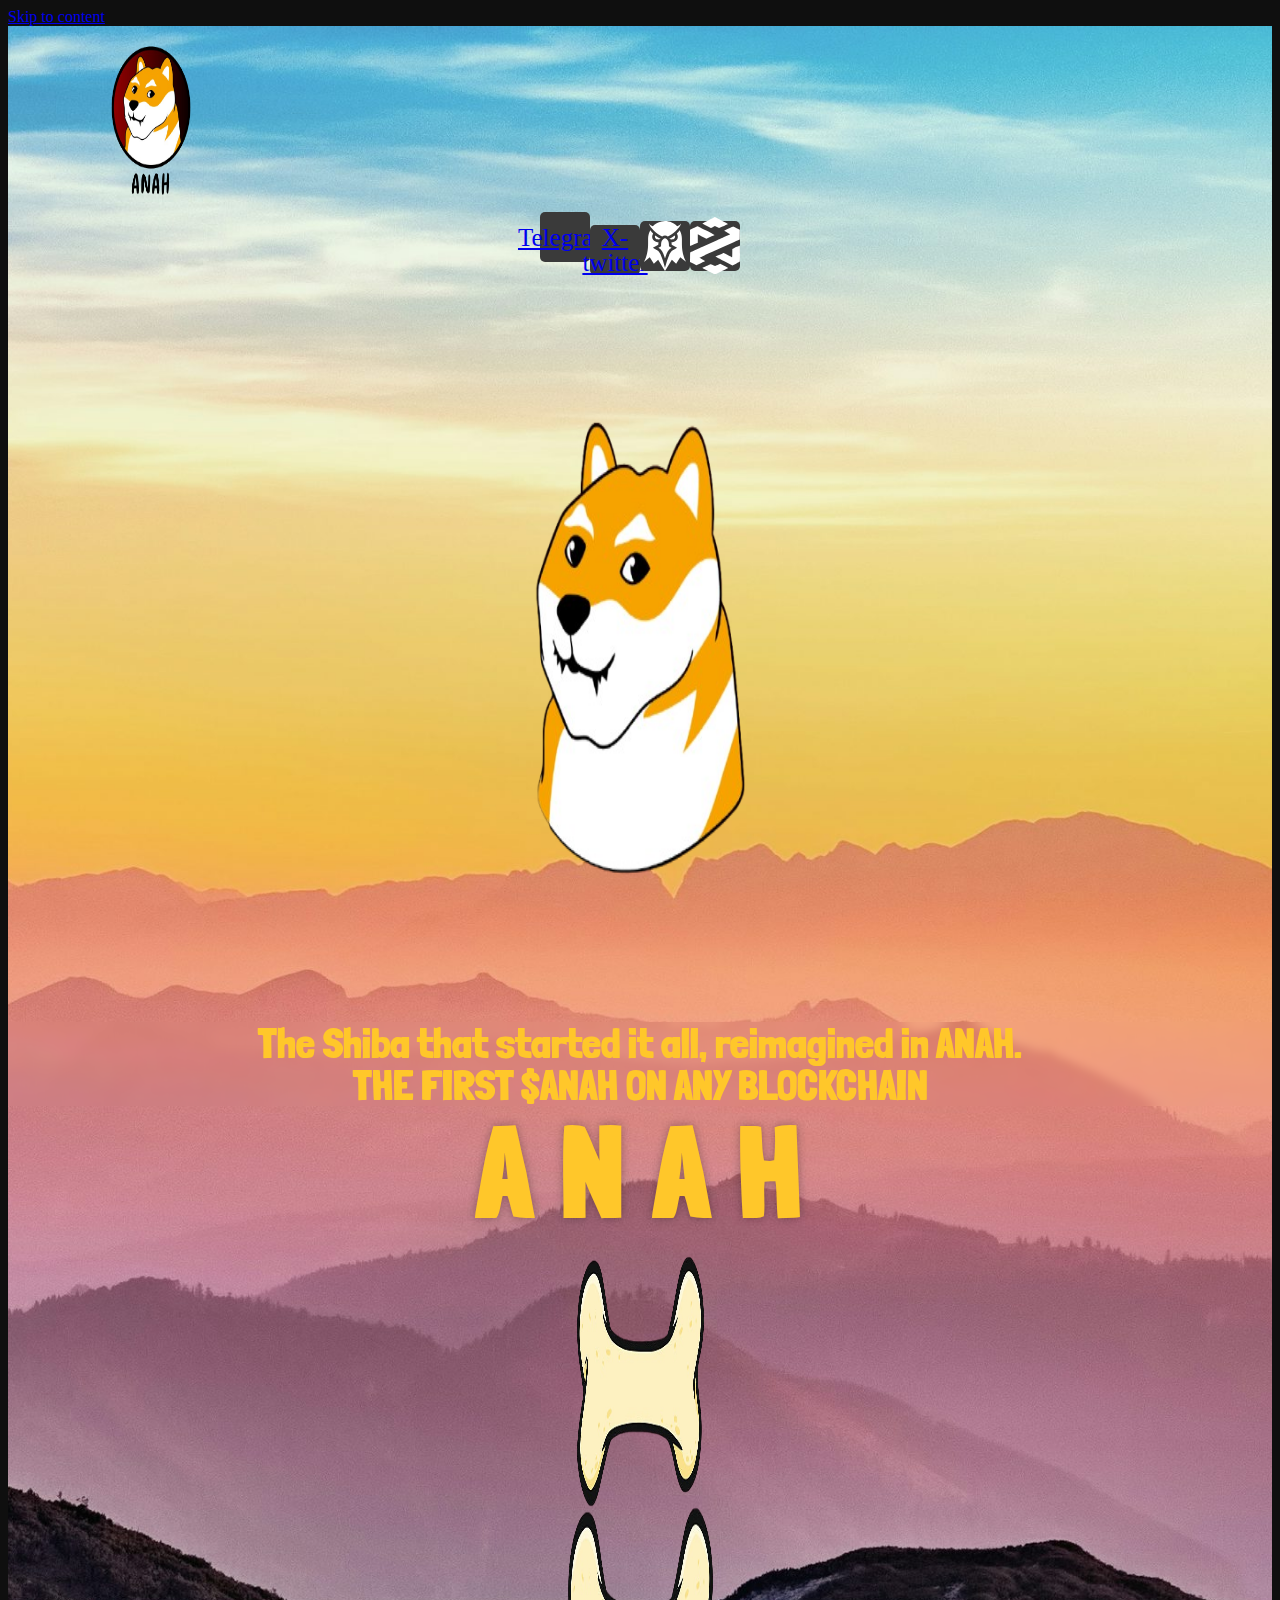
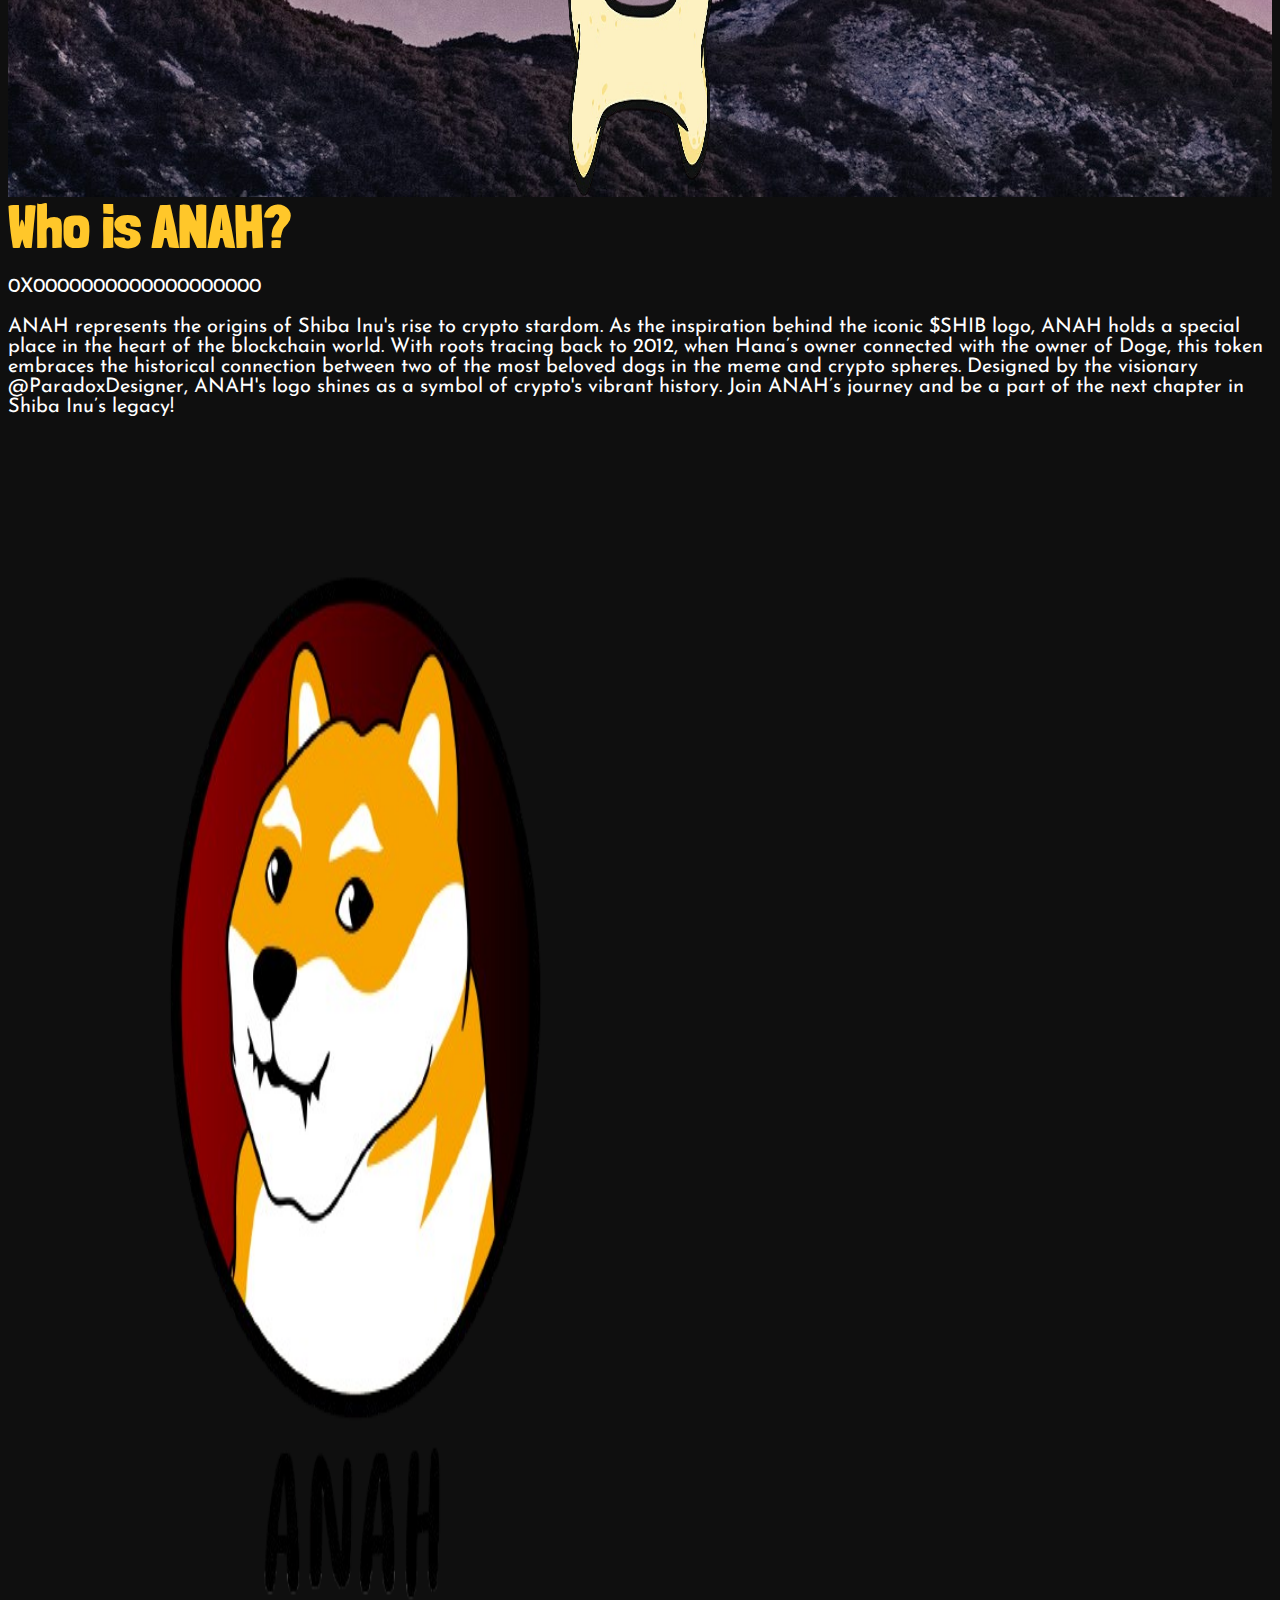
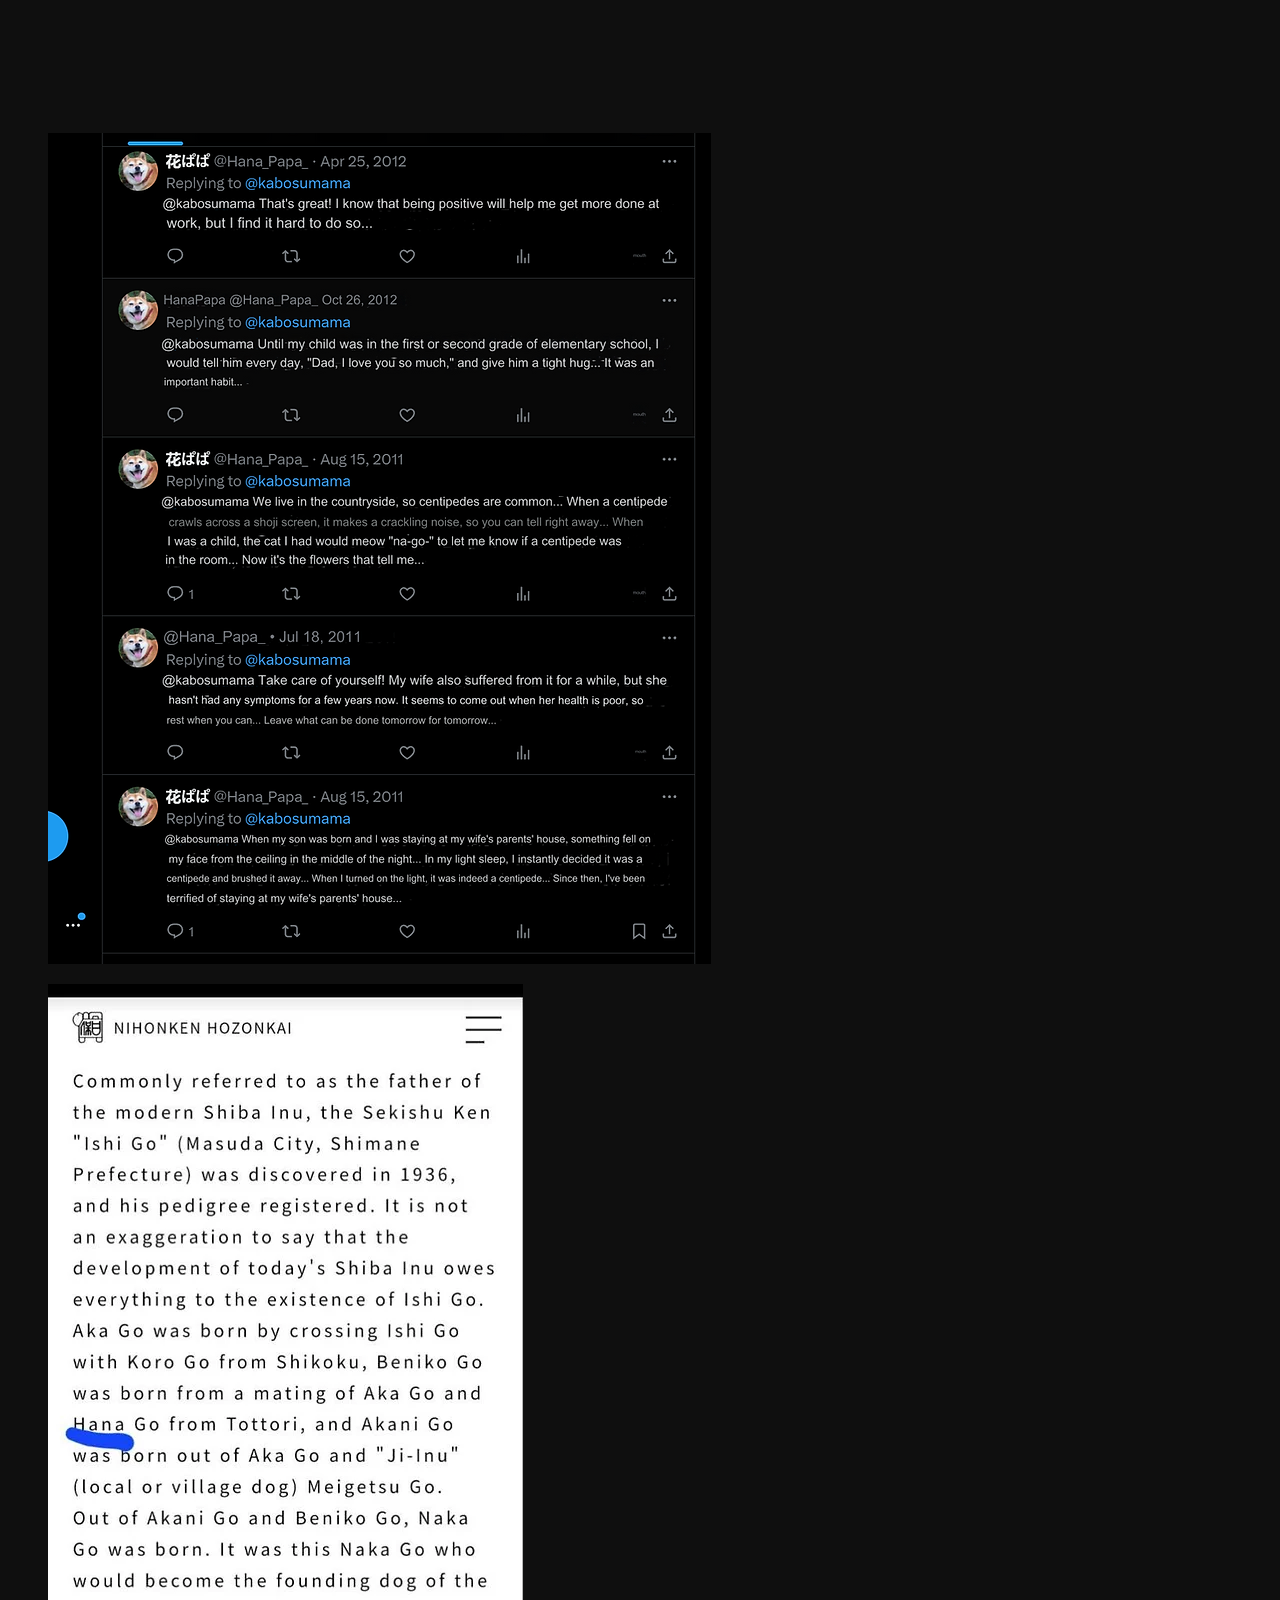
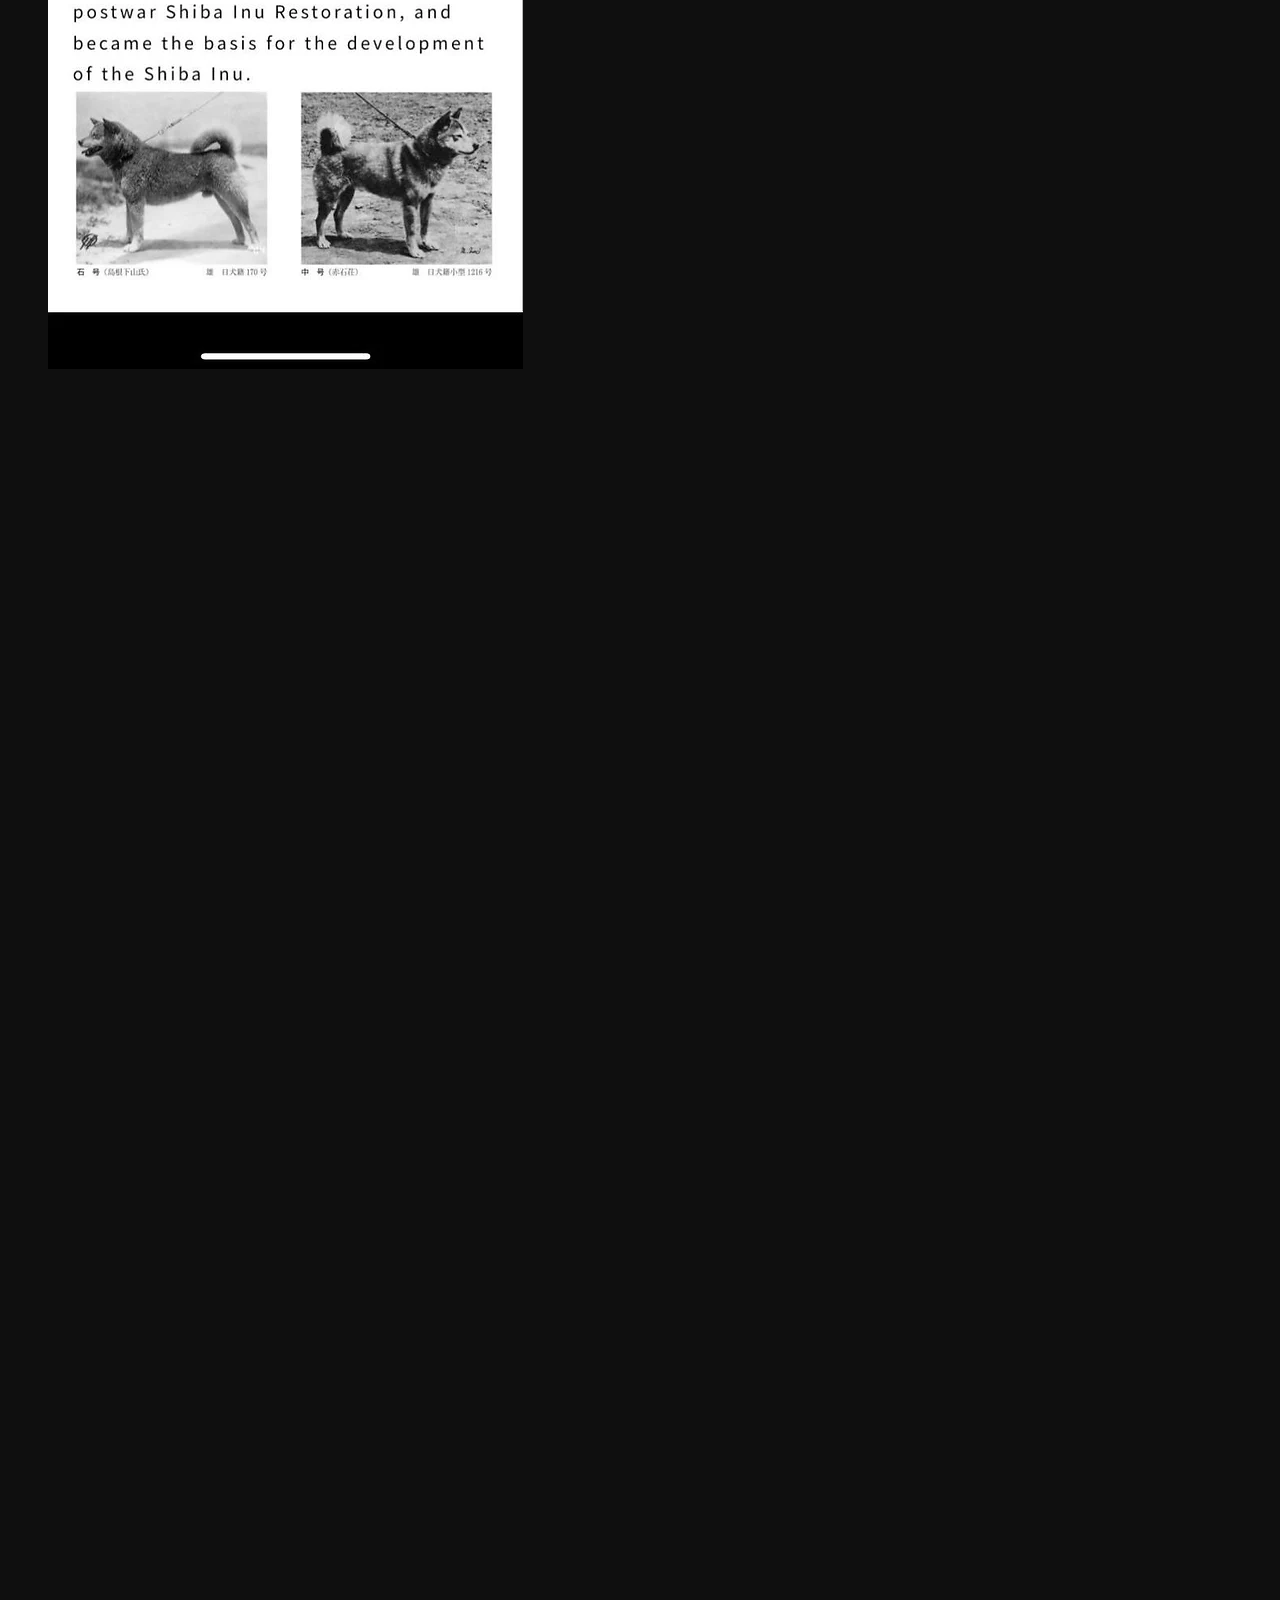
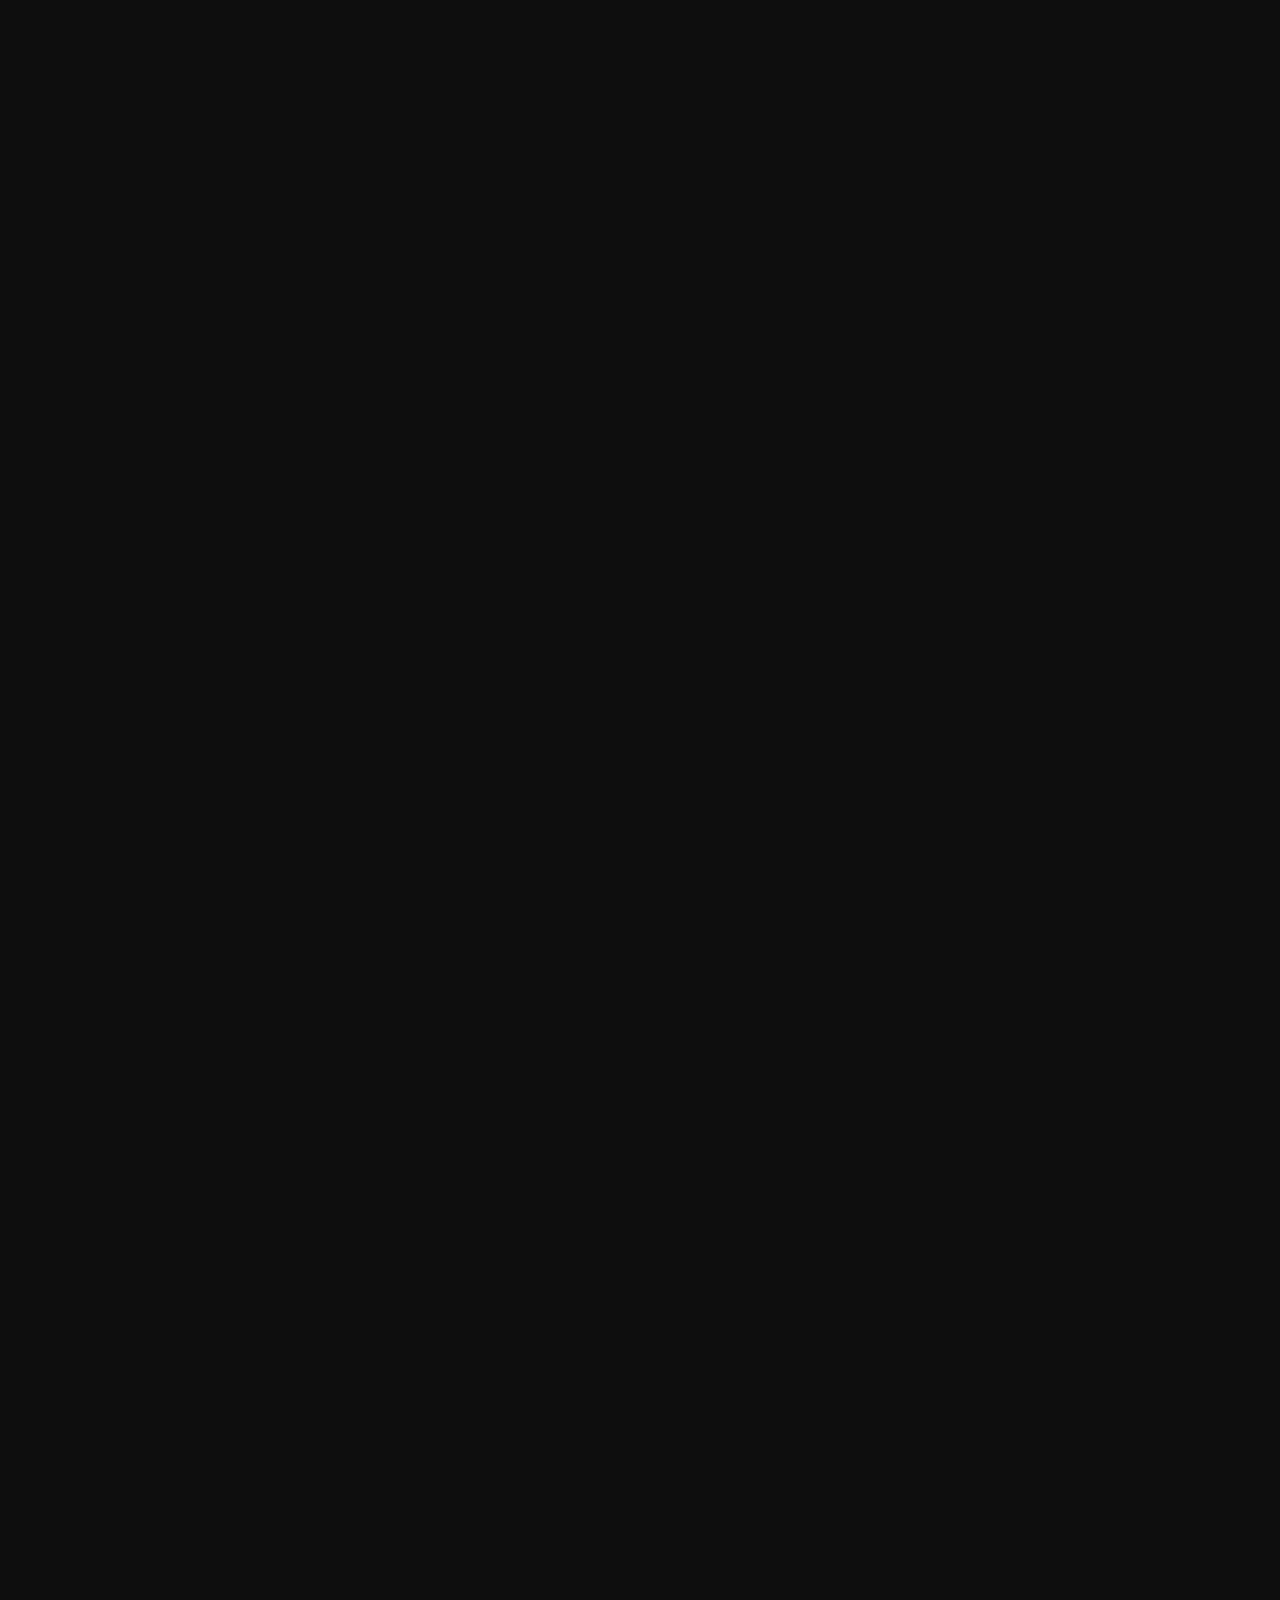
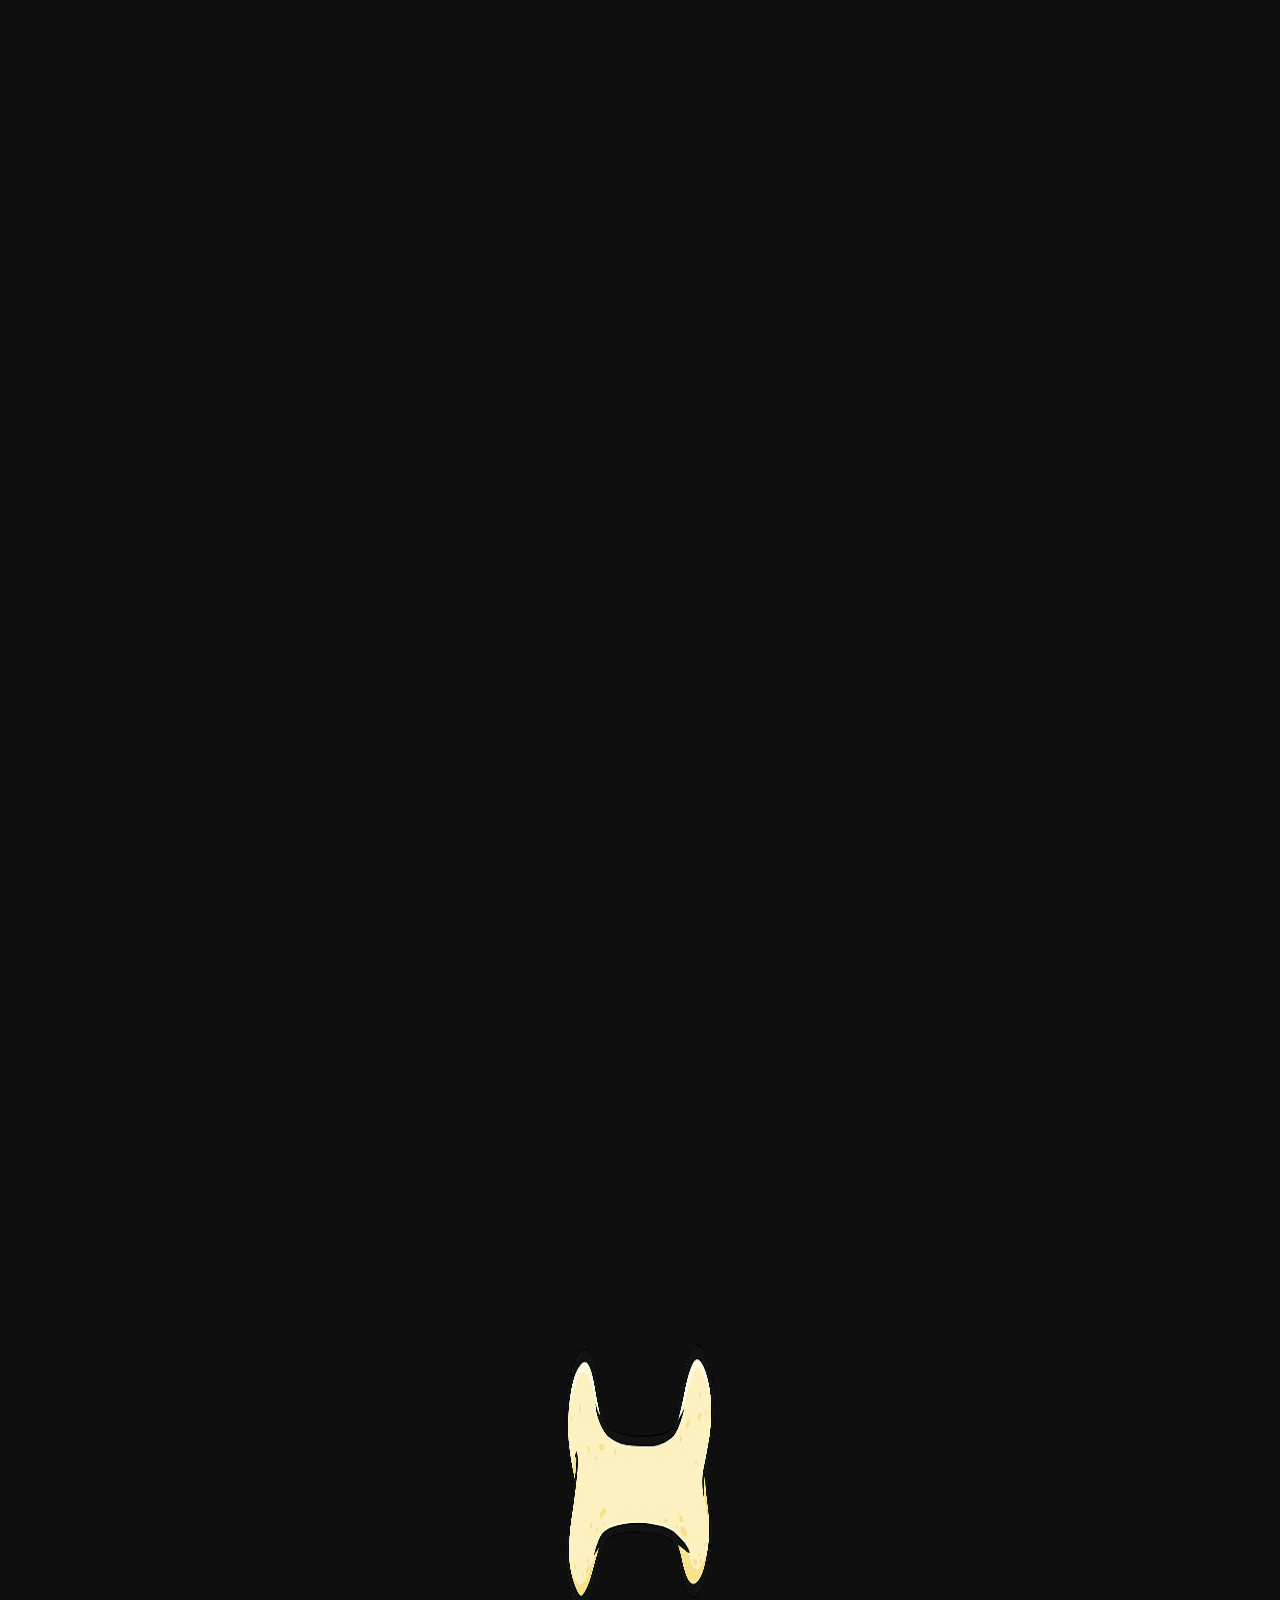
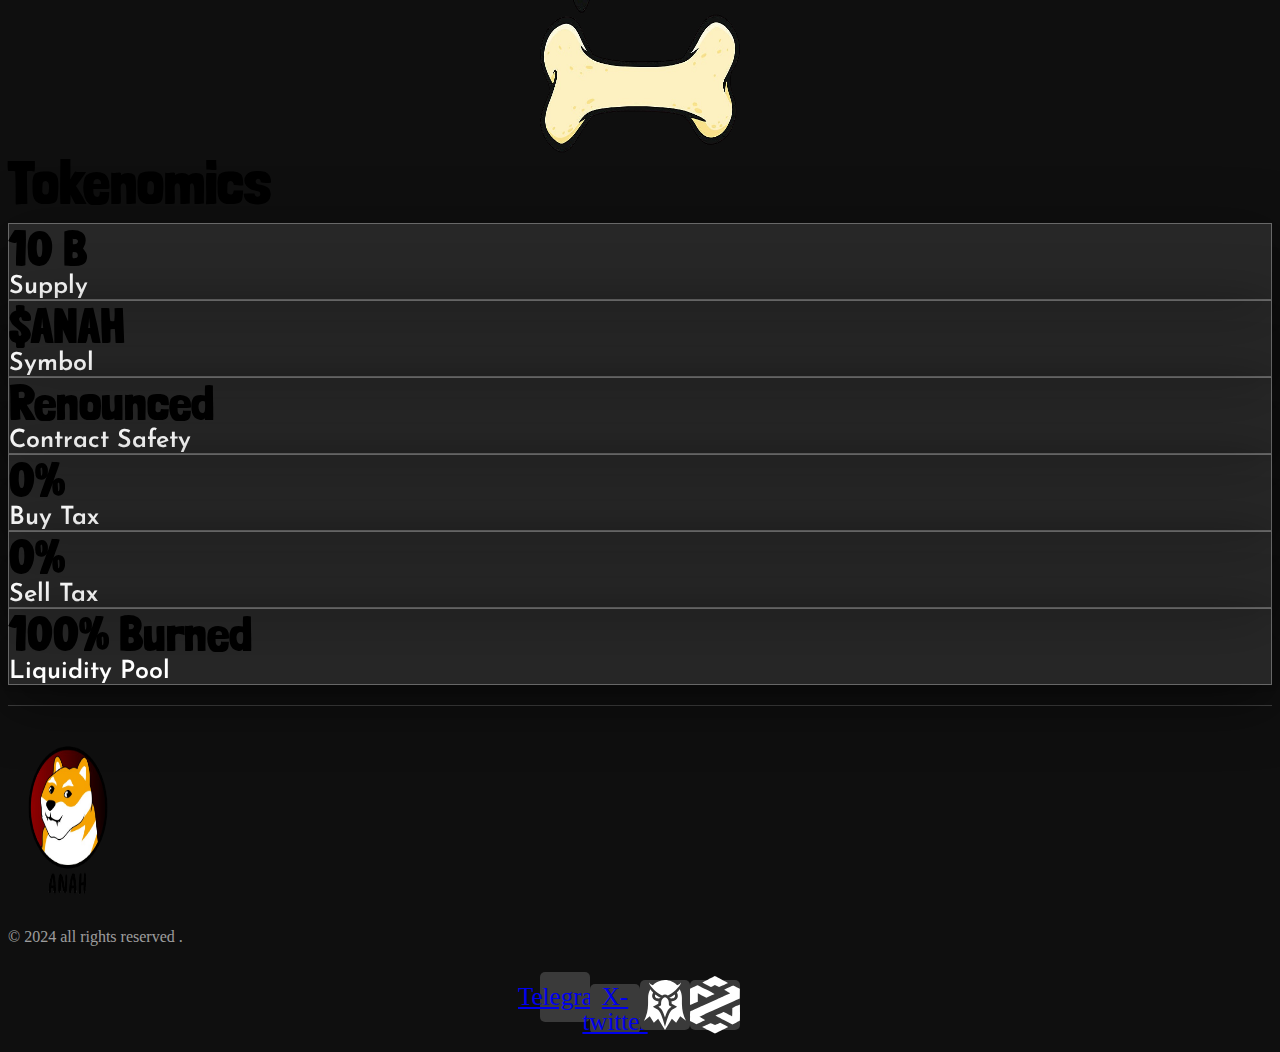
<file: index.html>
<!doctype html>
<html lang="en-US">

<head>
	<meta charset="UTF-8">
	<meta name="viewport" content="width=device-width, initial-scale=1">
	<link rel="profile" href="https://gmpg.org/xfn/11">
	<title>ANAH</title>
	<link rel="stylesheet" href="https://cdnjs.cloudflare.com/ajax/libs/font-awesome/6.6.0/css/all.min.css"
		integrity="sha512-Kc323vGBEqzTmouAECnVceyQqyqdsSiqLQISBL29aUW4U/M7pSPA/gEUZQqv1cwx4OnYxTxve5UMg5GT6L4JJg=="
		crossorigin="anonymous" referrerpolicy="no-referrer" />
	<link rel="alternate" type="application/rss+xml" title="Litle Manyu | ERC-20 &raquo; Feed"
		href="https://manyu-cto.com/feed/" />
	<link rel="alternate" type="application/rss+xml" title="Litle Manyu | ERC-20 &raquo; Comments Feed"
		href="https://manyu-cto.com/comments/feed/" />
	<script>
		window._wpemojiSettings = { "baseUrl": "https:\/\/s.w.org\/images\/core\/emoji\/15.0.3\/72x72\/", "ext": ".png", "svgUrl": "https:\/\/s.w.org\/images\/core\/emoji\/15.0.3\/svg\/", "svgExt": ".svg", "source": { "concatemoji": "https:\/\/manyu-cto.com\/wp-includes\/js\/wp-emoji-release.min.js?ver=6.6.2" } };
		/*! This file is auto-generated */
		!function (i, n) { var o, s, e; function c(e) { try { var t = { supportTests: e, timestamp: (new Date).valueOf() }; sessionStorage.setItem(o, JSON.stringify(t)) } catch (e) { } } function p(e, t, n) { e.clearRect(0, 0, e.canvas.width, e.canvas.height), e.fillText(t, 0, 0); var t = new Uint32Array(e.getImageData(0, 0, e.canvas.width, e.canvas.height).data), r = (e.clearRect(0, 0, e.canvas.width, e.canvas.height), e.fillText(n, 0, 0), new Uint32Array(e.getImageData(0, 0, e.canvas.width, e.canvas.height).data)); return t.every(function (e, t) { return e === r[t] }) } function u(e, t, n) { switch (t) { case "flag": return n(e, "\ud83c\udff3\ufe0f\u200d\u26a7\ufe0f", "\ud83c\udff3\ufe0f\u200b\u26a7\ufe0f") ? !1 : !n(e, "\ud83c\uddfa\ud83c\uddf3", "\ud83c\uddfa\u200b\ud83c\uddf3") && !n(e, "\ud83c\udff4\udb40\udc67\udb40\udc62\udb40\udc65\udb40\udc6e\udb40\udc67\udb40\udc7f", "\ud83c\udff4\u200b\udb40\udc67\u200b\udb40\udc62\u200b\udb40\udc65\u200b\udb40\udc6e\u200b\udb40\udc67\u200b\udb40\udc7f"); case "emoji": return !n(e, "\ud83d\udc26\u200d\u2b1b", "\ud83d\udc26\u200b\u2b1b") }return !1 } function f(e, t, n) { var r = "undefined" != typeof WorkerGlobalScope && self instanceof WorkerGlobalScope ? new OffscreenCanvas(300, 150) : i.createElement("canvas"), a = r.getContext("2d", { willReadFrequently: !0 }), o = (a.textBaseline = "top", a.font = "600 32px Arial", {}); return e.forEach(function (e) { o[e] = t(a, e, n) }), o } function t(e) { var t = i.createElement("script"); t.src = e, t.defer = !0, i.head.appendChild(t) } "undefined" != typeof Promise && (o = "wpEmojiSettingsSupports", s = ["flag", "emoji"], n.supports = { everything: !0, everythingExceptFlag: !0 }, e = new Promise(function (e) { i.addEventListener("DOMContentLoaded", e, { once: !0 }) }), new Promise(function (t) { var n = function () { try { var e = JSON.parse(sessionStorage.getItem(o)); if ("object" == typeof e && "number" == typeof e.timestamp && (new Date).valueOf() < e.timestamp + 604800 && "object" == typeof e.supportTests) return e.supportTests } catch (e) { } return null }(); if (!n) { if ("undefined" != typeof Worker && "undefined" != typeof OffscreenCanvas && "undefined" != typeof URL && URL.createObjectURL && "undefined" != typeof Blob) try { var e = "postMessage(" + f.toString() + "(" + [JSON.stringify(s), u.toString(), p.toString()].join(",") + "));", r = new Blob([e], { type: "text/javascript" }), a = new Worker(URL.createObjectURL(r), { name: "wpTestEmojiSupports" }); return void (a.onmessage = function (e) { c(n = e.data), a.terminate(), t(n) }) } catch (e) { } c(n = f(s, u, p)) } t(n) }).then(function (e) { for (var t in e) n.supports[t] = e[t], n.supports.everything = n.supports.everything && n.supports[t], "flag" !== t && (n.supports.everythingExceptFlag = n.supports.everythingExceptFlag && n.supports[t]); n.supports.everythingExceptFlag = n.supports.everythingExceptFlag && !n.supports.flag, n.DOMReady = !1, n.readyCallback = function () { n.DOMReady = !0 } }).then(function () { return e }).then(function () { var e; n.supports.everything || (n.readyCallback(), (e = n.source || {}).concatemoji ? t(e.concatemoji) : e.wpemoji && e.twemoji && (t(e.twemoji), t(e.wpemoji))) })) }((window, document), window._wpemojiSettings);
	</script>
	<style id='wp-emoji-styles-inline-css'>
		img.wp-smiley,
		img.emoji {
			display: inline !important;
			border: none !important;
			box-shadow: none !important;
			height: 1em !important;
			width: 1em !important;
			margin: 0 0.07em !important;
			vertical-align: -0.1em !important;
			background: none !important;
			padding: 0 !important;
		}
	</style>
	<style id='classic-theme-styles-inline-css'>
		/*! This file is auto-generated */
		.wp-block-button__link {
			color: #fff;
			background-color: #32373c;
			border-radius: 9999px;
			box-shadow: none;
			text-decoration: none;
			padding: calc(.667em + 2px) calc(1.333em + 2px);
			font-size: 1.125em
		}

		.wp-block-file__button {
			background: #32373c;
			color: #fff;
			text-decoration: none
		}
	</style>
	<style id='global-styles-inline-css'>
		:root {
			--wp--preset--aspect-ratio--square: 1;
			--wp--preset--aspect-ratio--4-3: 4/3;
			--wp--preset--aspect-ratio--3-4: 3/4;
			--wp--preset--aspect-ratio--3-2: 3/2;
			--wp--preset--aspect-ratio--2-3: 2/3;
			--wp--preset--aspect-ratio--16-9: 16/9;
			--wp--preset--aspect-ratio--9-16: 9/16;
			--wp--preset--color--black: #000000;
			--wp--preset--color--cyan-bluish-gray: #abb8c3;
			--wp--preset--color--white: #ffffff;
			--wp--preset--color--pale-pink: #f78da7;
			--wp--preset--color--vivid-red: #cf2e2e;
			--wp--preset--color--luminous-vivid-orange: #ff6900;
			--wp--preset--color--luminous-vivid-amber: #fcb900;
			--wp--preset--color--light-green-cyan: #7bdcb5;
			--wp--preset--color--vivid-green-cyan: #00d084;
			--wp--preset--color--pale-cyan-blue: #8ed1fc;
			--wp--preset--color--vivid-cyan-blue: #0693e3;
			--wp--preset--color--vivid-purple: #9b51e0;
			--wp--preset--gradient--vivid-cyan-blue-to-vivid-purple: linear-gradient(135deg, rgba(6, 147, 227, 1) 0%, rgb(155, 81, 224) 100%);
			--wp--preset--gradient--light-green-cyan-to-vivid-green-cyan: linear-gradient(135deg, rgb(122, 220, 180) 0%, rgb(0, 208, 130) 100%);
			--wp--preset--gradient--luminous-vivid-amber-to-luminous-vivid-orange: linear-gradient(135deg, rgba(252, 185, 0, 1) 0%, rgba(255, 105, 0, 1) 100%);
			--wp--preset--gradient--luminous-vivid-orange-to-vivid-red: linear-gradient(135deg, rgba(255, 105, 0, 1) 0%, rgb(207, 46, 46) 100%);
			--wp--preset--gradient--very-light-gray-to-cyan-bluish-gray: linear-gradient(135deg, rgb(238, 238, 238) 0%, rgb(169, 184, 195) 100%);
			--wp--preset--gradient--cool-to-warm-spectrum: linear-gradient(135deg, rgb(74, 234, 220) 0%, rgb(151, 120, 209) 20%, rgb(207, 42, 186) 40%, rgb(238, 44, 130) 60%, rgb(251, 105, 98) 80%, rgb(254, 248, 76) 100%);
			--wp--preset--gradient--blush-light-purple: linear-gradient(135deg, rgb(255, 206, 236) 0%, rgb(152, 150, 240) 100%);
			--wp--preset--gradient--blush-bordeaux: linear-gradient(135deg, rgb(254, 205, 165) 0%, rgb(254, 45, 45) 50%, rgb(107, 0, 62) 100%);
			--wp--preset--gradient--luminous-dusk: linear-gradient(135deg, rgb(255, 203, 112) 0%, rgb(199, 81, 192) 50%, rgb(65, 88, 208) 100%);
			--wp--preset--gradient--pale-ocean: linear-gradient(135deg, rgb(255, 245, 203) 0%, rgb(182, 227, 212) 50%, rgb(51, 167, 181) 100%);
			--wp--preset--gradient--electric-grass: linear-gradient(135deg, rgb(202, 248, 128) 0%, rgb(113, 206, 126) 100%);
			--wp--preset--gradient--midnight: linear-gradient(135deg, rgb(2, 3, 129) 0%, rgb(40, 116, 252) 100%);
			--wp--preset--font-size--small: 13px;
			--wp--preset--font-size--medium: 20px;
			--wp--preset--font-size--large: 36px;
			--wp--preset--font-size--x-large: 42px;
			--wp--preset--spacing--20: 0.44rem;
			--wp--preset--spacing--30: 0.67rem;
			--wp--preset--spacing--40: 1rem;
			--wp--preset--spacing--50: 1.5rem;
			--wp--preset--spacing--60: 2.25rem;
			--wp--preset--spacing--70: 3.38rem;
			--wp--preset--spacing--80: 5.06rem;
			--wp--preset--shadow--natural: 6px 6px 9px rgba(0, 0, 0, 0.2);
			--wp--preset--shadow--deep: 12px 12px 50px rgba(0, 0, 0, 0.4);
			--wp--preset--shadow--sharp: 6px 6px 0px rgba(0, 0, 0, 0.2);
			--wp--preset--shadow--outlined: 6px 6px 0px -3px rgba(255, 255, 255, 1), 6px 6px rgba(0, 0, 0, 1);
			--wp--preset--shadow--crisp: 6px 6px 0px rgba(0, 0, 0, 1);
		}

		:where(.is-layout-flex) {
			gap: 0.5em;
		}

		:where(.is-layout-grid) {
			gap: 0.5em;
		}

		body .is-layout-flex {
			display: flex;
		}

		.is-layout-flex {
			flex-wrap: wrap;
			align-items: center;
		}

		.is-layout-flex> :is(*, div) {
			margin: 0;
		}

		body .is-layout-grid {
			display: grid;
		}

		.is-layout-grid> :is(*, div) {
			margin: 0;
		}

		:where(.wp-block-columns.is-layout-flex) {
			gap: 2em;
		}

		:where(.wp-block-columns.is-layout-grid) {
			gap: 2em;
		}

		:where(.wp-block-post-template.is-layout-flex) {
			gap: 1.25em;
		}

		:where(.wp-block-post-template.is-layout-grid) {
			gap: 1.25em;
		}

		.has-black-color {
			color: var(--wp--preset--color--black) !important;
		}

		.has-cyan-bluish-gray-color {
			color: var(--wp--preset--color--cyan-bluish-gray) !important;
		}

		.has-white-color {
			color: var(--wp--preset--color--white) !important;
		}

		.has-pale-pink-color {
			color: var(--wp--preset--color--pale-pink) !important;
		}

		.has-vivid-red-color {
			color: var(--wp--preset--color--vivid-red) !important;
		}

		.has-luminous-vivid-orange-color {
			color: var(--wp--preset--color--luminous-vivid-orange) !important;
		}

		.has-luminous-vivid-amber-color {
			color: var(--wp--preset--color--luminous-vivid-amber) !important;
		}

		.has-light-green-cyan-color {
			color: var(--wp--preset--color--light-green-cyan) !important;
		}

		.has-vivid-green-cyan-color {
			color: var(--wp--preset--color--vivid-green-cyan) !important;
		}

		.has-pale-cyan-blue-color {
			color: var(--wp--preset--color--pale-cyan-blue) !important;
		}

		.has-vivid-cyan-blue-color {
			color: var(--wp--preset--color--vivid-cyan-blue) !important;
		}

		.has-vivid-purple-color {
			color: var(--wp--preset--color--vivid-purple) !important;
		}

		.has-black-background-color {
			background-color: var(--wp--preset--color--black) !important;
		}

		.has-cyan-bluish-gray-background-color {
			background-color: var(--wp--preset--color--cyan-bluish-gray) !important;
		}

		.has-white-background-color {
			background-color: var(--wp--preset--color--white) !important;
		}

		.has-pale-pink-background-color {
			background-color: var(--wp--preset--color--pale-pink) !important;
		}

		.has-vivid-red-background-color {
			background-color: var(--wp--preset--color--vivid-red) !important;
		}

		.has-luminous-vivid-orange-background-color {
			background-color: var(--wp--preset--color--luminous-vivid-orange) !important;
		}

		.has-luminous-vivid-amber-background-color {
			background-color: var(--wp--preset--color--luminous-vivid-amber) !important;
		}

		.has-light-green-cyan-background-color {
			background-color: var(--wp--preset--color--light-green-cyan) !important;
		}

		.has-vivid-green-cyan-background-color {
			background-color: var(--wp--preset--color--vivid-green-cyan) !important;
		}

		.has-pale-cyan-blue-background-color {
			background-color: var(--wp--preset--color--pale-cyan-blue) !important;
		}

		.has-vivid-cyan-blue-background-color {
			background-color: var(--wp--preset--color--vivid-cyan-blue) !important;
		}

		.has-vivid-purple-background-color {
			background-color: var(--wp--preset--color--vivid-purple) !important;
		}

		.has-black-border-color {
			border-color: var(--wp--preset--color--black) !important;
		}

		.has-cyan-bluish-gray-border-color {
			border-color: var(--wp--preset--color--cyan-bluish-gray) !important;
		}

		.has-white-border-color {
			border-color: var(--wp--preset--color--white) !important;
		}

		.has-pale-pink-border-color {
			border-color: var(--wp--preset--color--pale-pink) !important;
		}

		.has-vivid-red-border-color {
			border-color: var(--wp--preset--color--vivid-red) !important;
		}

		.has-luminous-vivid-orange-border-color {
			border-color: var(--wp--preset--color--luminous-vivid-orange) !important;
		}

		.has-luminous-vivid-amber-border-color {
			border-color: var(--wp--preset--color--luminous-vivid-amber) !important;
		}

		.has-light-green-cyan-border-color {
			border-color: var(--wp--preset--color--light-green-cyan) !important;
		}

		.has-vivid-green-cyan-border-color {
			border-color: var(--wp--preset--color--vivid-green-cyan) !important;
		}

		.has-pale-cyan-blue-border-color {
			border-color: var(--wp--preset--color--pale-cyan-blue) !important;
		}

		.has-vivid-cyan-blue-border-color {
			border-color: var(--wp--preset--color--vivid-cyan-blue) !important;
		}

		.has-vivid-purple-border-color {
			border-color: var(--wp--preset--color--vivid-purple) !important;
		}

		.has-vivid-cyan-blue-to-vivid-purple-gradient-background {
			background: var(--wp--preset--gradient--vivid-cyan-blue-to-vivid-purple) !important;
		}

		.has-light-green-cyan-to-vivid-green-cyan-gradient-background {
			background: var(--wp--preset--gradient--light-green-cyan-to-vivid-green-cyan) !important;
		}

		.has-luminous-vivid-amber-to-luminous-vivid-orange-gradient-background {
			background: var(--wp--preset--gradient--luminous-vivid-amber-to-luminous-vivid-orange) !important;
		}

		.has-luminous-vivid-orange-to-vivid-red-gradient-background {
			background: var(--wp--preset--gradient--luminous-vivid-orange-to-vivid-red) !important;
		}

		.has-very-light-gray-to-cyan-bluish-gray-gradient-background {
			background: var(--wp--preset--gradient--very-light-gray-to-cyan-bluish-gray) !important;
		}

		.has-cool-to-warm-spectrum-gradient-background {
			background: var(--wp--preset--gradient--cool-to-warm-spectrum) !important;
		}

		.has-blush-light-purple-gradient-background {
			background: var(--wp--preset--gradient--blush-light-purple) !important;
		}

		.has-blush-bordeaux-gradient-background {
			background: var(--wp--preset--gradient--blush-bordeaux) !important;
		}

		.has-luminous-dusk-gradient-background {
			background: var(--wp--preset--gradient--luminous-dusk) !important;
		}

		.has-pale-ocean-gradient-background {
			background: var(--wp--preset--gradient--pale-ocean) !important;
		}

		.has-electric-grass-gradient-background {
			background: var(--wp--preset--gradient--electric-grass) !important;
		}

		.has-midnight-gradient-background {
			background: var(--wp--preset--gradient--midnight) !important;
		}

		.has-small-font-size {
			font-size: var(--wp--preset--font-size--small) !important;
		}

		.has-medium-font-size {
			font-size: var(--wp--preset--font-size--medium) !important;
		}

		.has-large-font-size {
			font-size: var(--wp--preset--font-size--large) !important;
		}

		.has-x-large-font-size {
			font-size: var(--wp--preset--font-size--x-large) !important;
		}

		:where(.wp-block-post-template.is-layout-flex) {
			gap: 1.25em;
		}

		:where(.wp-block-post-template.is-layout-grid) {
			gap: 1.25em;
		}

		:where(.wp-block-columns.is-layout-flex) {
			gap: 2em;
		}

		:where(.wp-block-columns.is-layout-grid) {
			gap: 2em;
		}

		:root :where(.wp-block-pullquote) {
			font-size: 1.5em;
			line-height: 1.6;
		}
	</style>
	<link rel='stylesheet' id='hello-elementor-css'
		href='https://manyu-cto.com/wp-content/themes/hello-elementor/style.min.css?ver=3.1.0' media='all' />
	<link rel='stylesheet' id='hello-elementor-theme-style-css'
		href='https://manyu-cto.com/wp-content/themes/hello-elementor/theme.min.css?ver=3.1.0' media='all' />
	<link rel='stylesheet' id='hello-elementor-header-footer-css'
		href='https://manyu-cto.com/wp-content/themes/hello-elementor/header-footer.min.css?ver=3.1.0' media='all' />
	<link rel='stylesheet' id='elementor-frontend-css'
		href='https://manyu-cto.com/wp-content/plugins/elementor/assets/css/frontend-lite.min.css?ver=3.22.3'
		media='all' />
	<link rel='stylesheet' id='elementor-post-865-css'
		href='https://manyu-cto.com/wp-content/uploads/elementor/css/post-865.css?ver=1727513756' media='all' />
	<link rel='stylesheet' id='elementor-icons-css'
		href='https://manyu-cto.com/wp-content/plugins/elementor/assets/lib/eicons/css/elementor-icons.min.css?ver=5.30.0'
		media='all' />
	<link rel='stylesheet' id='swiper-css'
		href='https://manyu-cto.com/wp-content/plugins/elementor/assets/lib/swiper/v8/css/swiper.min.css?ver=8.4.5'
		media='all' />
	<link rel='stylesheet' id='elementor-pro-css'
		href='https://manyu-cto.com/wp-content/plugins/elementor-pro/assets/css/frontend-lite.min.css?ver=3.22.1'
		media='all' />
	<link rel='stylesheet' id='elementor-global-css'
		href='https://manyu-cto.com/wp-content/uploads/elementor/css/global.css?ver=1727513757' media='all' />
	<link rel='stylesheet' id='elementor-post-912-css'
		href='./style.css' media='all' />
	<link rel='stylesheet' id='google-fonts-1-css'
		href='https://fonts.googleapis.com/css?family=Londrina+Solid%3A100%2C100italic%2C200%2C200italic%2C300%2C300italic%2C400%2C400italic%2C500%2C500italic%2C600%2C600italic%2C700%2C700italic%2C800%2C800italic%2C900%2C900italic%7CJosefin+Sans%3A100%2C100italic%2C200%2C200italic%2C300%2C300italic%2C400%2C400italic%2C500%2C500italic%2C600%2C600italic%2C700%2C700italic%2C800%2C800italic%2C900%2C900italic%7CRoboto%3A100%2C100italic%2C200%2C200italic%2C300%2C300italic%2C400%2C400italic%2C500%2C500italic%2C600%2C600italic%2C700%2C700italic%2C800%2C800italic%2C900%2C900italic%7CSniglet%3A100%2C100italic%2C200%2C200italic%2C300%2C300italic%2C400%2C400italic%2C500%2C500italic%2C600%2C600italic%2C700%2C700italic%2C800%2C800italic%2C900%2C900italic&#038;display=swap&#038;ver=6.6.2'
		media='all' />
	<link rel='stylesheet' id='elementor-icons-shared-0-css'
		href='https://manyu-cto.com/wp-content/plugins/elementor/assets/lib/font-awesome/css/fontawesome.min.css?ver=5.15.3'
		media='all' />
	<link rel='stylesheet' id='elementor-icons-fa-brands-css'
		href='https://manyu-cto.com/wp-content/plugins/elementor/assets/lib/font-awesome/css/brands.min.css?ver=5.15.3'
		media='all' />
	<link rel="preconnect" href="https://fonts.gstatic.com/" crossorigin>
	<link rel="https://api.w.org/" href="https://manyu-cto.com/wp-json/" />
	<link rel="alternate" title="JSON" type="application/json" href="https://manyu-cto.com/wp-json/wp/v2/pages/912" />
	<link rel="EditURI" type="application/rsd+xml" title="RSD" href="https://manyu-cto.com/xmlrpc.php?rsd" />
	<link rel="canonical" href="https://manyu-cto.com/" />
	<link rel='shortlink' href='https://manyu-cto.com/' />
	<link rel="alternate" title="oEmbed (JSON)" type="application/json+oembed"
		href="https://manyu-cto.com/wp-json/oembed/1.0/embed?url=https%3A%2F%2Fmanyu-cto.com%2F" />
	<link rel="alternate" title="oEmbed (XML)" type="text/xml+oembed"
		href="./images/logo.png" />
	<link rel="icon" href="./images/anah.png" sizes="32x32" />
	<link rel="icon" href="./images/anah.png" sizes="192x192" />
	<link rel="apple-touch-icon" href="./images/anah.png" />
	<meta name="msapplication-TileImage" content="./images/anah.png" />
</head>

<body
	class="home page-template-default page page-id-912 wp-custom-logo elementor-default elementor-template-full-width elementor-kit-865 elementor-page elementor-page-912">


	<a class="skip-link screen-reader-text" href="#content">Skip to content</a>

	<div data-elementor-type="wp-page" data-elementor-id="912" class="elementor elementor-912"
		data-elementor-post-type="page">
		<div class="elementor-element elementor-element-756c55bc e-flex e-con-boxed e-con e-parent" data-id="756c55bc"
			data-element_type="container"
			data-settings="{&quot;background_background&quot;:&quot;classic&quot;,&quot;background_motion_fx_motion_fx_scrolling&quot;:&quot;yes&quot;,&quot;background_motion_fx_scale_effect&quot;:&quot;yes&quot;,&quot;background_motion_fx_devices&quot;:[&quot;desktop&quot;,&quot;tablet&quot;],&quot;background_motion_fx_scale_direction&quot;:&quot;out-in&quot;,&quot;background_motion_fx_scale_speed&quot;:{&quot;unit&quot;:&quot;px&quot;,&quot;size&quot;:4,&quot;sizes&quot;:[]},&quot;background_motion_fx_scale_range&quot;:{&quot;unit&quot;:&quot;%&quot;,&quot;size&quot;:&quot;&quot;,&quot;sizes&quot;:{&quot;start&quot;:20,&quot;end&quot;:80}}}">
			<div class="e-con-inner">
				<div class="elementor-element elementor-element-620c9789 e-con-full e-flex e-con e-child"
					data-id="620c9789" data-element_type="container">
					<div class="elementor-element elementor-element-39d4c4f6 elementor-widget-mobile__width-initial elementor-widget__width-initial elementor-widget elementor-widget-theme-site-logo elementor-widget-image"
						data-id="39d4c4f6" data-element_type="widget" data-widget_type="theme-site-logo.default">
						<div class="elementor-widget-container">
							<style>
								/*! elementor - v3.22.0 - 26-06-2024 */
								.elementor-widget-image {
									text-align: center
								}

								.elementor-widget-image a {
									display: inline-block
								}

								.elementor-widget-image a img[src$=".svg"] {
									width: 48px
								}

								.elementor-widget-image img {
									vertical-align: middle;
									display: inline-block
								}
							</style> <a href="https://manyu-cto.com">
								<img style="width: 120px;" fetchpriority="high" decoding="async" width="610" height="186"
									src="./images/anah.png"
									class="attachment-full size-full wp-image-949" alt=""
									
									sizes="(max-width: 610px) 100vw, 610px" /> </a>
						</div>
					</div>
					<div class="elementor-element elementor-element-10b4cac elementor-shape-rounded elementor-grid-0 e-grid-align-center elementor-widget elementor-widget-social-icons"
						data-id="10b4cac" data-element_type="widget" data-widget_type="social-icons.default">
						<div class="elementor-widget-container">
							<style>
								/*! elementor - v3.22.0 - 26-06-2024 */
								.elementor-widget-social-icons.elementor-grid-0 .elementor-widget-container,
								.elementor-widget-social-icons.elementor-grid-mobile-0 .elementor-widget-container,
								.elementor-widget-social-icons.elementor-grid-tablet-0 .elementor-widget-container {
									line-height: 1;
									font-size: 0
								}

								.elementor-widget-social-icons:not(.elementor-grid-0):not(.elementor-grid-tablet-0):not(.elementor-grid-mobile-0) .elementor-grid {
									display: inline-grid
								}

								.elementor-widget-social-icons .elementor-grid {
									grid-column-gap: var(--grid-column-gap, 5px);
									grid-row-gap: var(--grid-row-gap, 5px);
									grid-template-columns: var(--grid-template-columns);
									justify-content: var(--justify-content, center);
									justify-items: var(--justify-content, center)
								}

								.elementor-icon.elementor-social-icon {
									font-size: var(--icon-size, 25px);
									line-height: var(--icon-size, 25px);
									width: calc(var(--icon-size, 25px) + 2 * var(--icon-padding, .5em));
									height: calc(var(--icon-size, 25px) + 2 * var(--icon-padding, .5em))
								}

								.elementor-social-icon {
									--e-social-icon-icon-color: #fff;
									display: inline-flex;
									background-color: #69727d;
									align-items: center;
									justify-content: center;
									text-align: center;
									cursor: pointer
								}

								.elementor-social-icon i {
									color: var(--e-social-icon-icon-color)
								}

								.elementor-social-icon svg {
									fill: var(--e-social-icon-icon-color)
								}

								.elementor-social-icon:last-child {
									margin: 0
								}

								.elementor-social-icon:hover {
									opacity: .9;
									color: #fff
								}

								.elementor-social-icon-android {
									background-color: #a4c639
								}

								.elementor-social-icon-apple {
									background-color: #999
								}

								.elementor-social-icon-behance {
									background-color: #1769ff
								}

								.elementor-social-icon-bitbucket {
									background-color: #205081
								}

								.elementor-social-icon-codepen {
									background-color: #000
								}

								.elementor-social-icon-delicious {
									background-color: #39f
								}

								.elementor-social-icon-deviantart {
									background-color: #05cc47
								}

								.elementor-social-icon-digg {
									background-color: #005be2
								}

								.elementor-social-icon-dribbble {
									background-color: #ea4c89
								}

								.elementor-social-icon-elementor {
									background-color: #d30c5c
								}

								.elementor-social-icon-envelope {
									background-color: #ea4335
								}

								.elementor-social-icon-facebook,
								.elementor-social-icon-facebook-f {
									background-color: #3b5998
								}

								.elementor-social-icon-flickr {
									background-color: #0063dc
								}

								.elementor-social-icon-foursquare {
									background-color: #2d5be3
								}

								.elementor-social-icon-free-code-camp,
								.elementor-social-icon-freecodecamp {
									background-color: #006400
								}

								.elementor-social-icon-github {
									background-color: #333
								}

								.elementor-social-icon-gitlab {
									background-color: #e24329
								}

								.elementor-social-icon-globe {
									background-color: #69727d
								}

								.elementor-social-icon-google-plus,
								.elementor-social-icon-google-plus-g {
									background-color: #dd4b39
								}

								.elementor-social-icon-houzz {
									background-color: #7ac142
								}

								.elementor-social-icon-instagram {
									background-color: #262626
								}

								.elementor-social-icon-jsfiddle {
									background-color: #487aa2
								}

								.elementor-social-icon-link {
									background-color: #818a91
								}

								.elementor-social-icon-linkedin,
								.elementor-social-icon-linkedin-in {
									background-color: #0077b5
								}

								.elementor-social-icon-medium {
									background-color: #00ab6b
								}

								.elementor-social-icon-meetup {
									background-color: #ec1c40
								}

								.elementor-social-icon-mixcloud {
									background-color: #273a4b
								}

								.elementor-social-icon-odnoklassniki {
									background-color: #f4731c
								}

								.elementor-social-icon-pinterest {
									background-color: #bd081c
								}

								.elementor-social-icon-product-hunt {
									background-color: #da552f
								}

								.elementor-social-icon-reddit {
									background-color: #ff4500
								}

								.elementor-social-icon-rss {
									background-color: #f26522
								}

								.elementor-social-icon-shopping-cart {
									background-color: #4caf50
								}

								.elementor-social-icon-skype {
									background-color: #00aff0
								}

								.elementor-social-icon-slideshare {
									background-color: #0077b5
								}

								.elementor-social-icon-snapchat {
									background-color: #fffc00
								}

								.elementor-social-icon-soundcloud {
									background-color: #f80
								}

								.elementor-social-icon-spotify {
									background-color: #2ebd59
								}

								.elementor-social-icon-stack-overflow {
									background-color: #fe7a15
								}

								.elementor-social-icon-steam {
									background-color: #00adee
								}

								.elementor-social-icon-stumbleupon {
									background-color: #eb4924
								}

								.elementor-social-icon-telegram {
									background-color: #2ca5e0
								}

								.elementor-social-icon-threads {
									background-color: #000
								}

								.elementor-social-icon-thumb-tack {
									background-color: #1aa1d8
								}

								.elementor-social-icon-tripadvisor {
									background-color: #589442
								}

								.elementor-social-icon-tumblr {
									background-color: #35465c
								}

								.elementor-social-icon-twitch {
									background-color: #6441a5
								}

								.elementor-social-icon-twitter {
									background-color: #1da1f2
								}

								.elementor-social-icon-viber {
									background-color: #665cac
								}

								.elementor-social-icon-vimeo {
									background-color: #1ab7ea
								}

								.elementor-social-icon-vk {
									background-color: #45668e
								}

								.elementor-social-icon-weibo {
									background-color: #dd2430
								}

								.elementor-social-icon-weixin {
									background-color: #31a918
								}

								.elementor-social-icon-whatsapp {
									background-color: #25d366
								}

								.elementor-social-icon-wordpress {
									background-color: #21759b
								}

								.elementor-social-icon-x-twitter {
									background-color: #000
								}

								.elementor-social-icon-xing {
									background-color: #026466
								}

								.elementor-social-icon-yelp {
									background-color: #af0606
								}

								.elementor-social-icon-youtube {
									background-color: #cd201f
								}

								.elementor-social-icon-500px {
									background-color: #0099e5
								}

								.elementor-shape-rounded .elementor-icon.elementor-social-icon {
									border-radius: 10%
								}

								.elementor-shape-circle .elementor-icon.elementor-social-icon {
									border-radius: 50%
								}
							</style>
							<div class="elementor-social-icons-wrapper elementor-grid">
								<span class="elementor-grid-item">
									<a class="elementor-icon elementor-social-icon elementor-social-icon-telegram elementor-repeater-item-31d1cf5"
										href="tglink" target="_blank">
										<span class="elementor-screen-only">Telegram</span>
										<i class="fab fa-telegram"></i> </a>
								</span>
								<span class="elementor-grid-item">
									<a class="elementor-icon elementor-social-icon elementor-social-icon-x-twitter elementor-repeater-item-f06f5fa"
										href="ttlink" target="_blank">
										<span class="elementor-screen-only">X-twitter</span>
										<i class="fab fa-twitter"></i> </a>
								</span>
								<span class="elementor-grid-item">
									<a class="elementor-icon elementor-social-icon elementor-social-icon- elementor-repeater-item-db471a3"
										href="dexslink"
										target="_blank">
										<span class="elementor-screen-only"></span>
										<svg xmlns="http://www.w3.org/2000/svg" width="100%" height="100%" fill="#fff"
											fill-rule="evenodd" viewBox="0 0 252 300" class="chakra-icon custom-euf446">
											<path
												d="M151.818 106.866c9.177-4.576 20.854-11.312 32.545-20.541 2.465 5.119 2.735 9.586 1.465 13.193-.9 2.542-2.596 4.753-4.826 6.512-2.415 1.901-5.431 3.285-8.765 4.033-6.326 1.425-13.712.593-20.419-3.197m1.591 46.886l12.148 7.017c-24.804 13.902-31.547 39.716-39.557 64.859-8.009-25.143-14.753-50.957-39.556-64.859l12.148-7.017a5.95 5.95 0 003.84-5.845c-1.113-23.547 5.245-33.96 13.821-40.498 3.076-2.342 6.434-3.518 9.747-3.518s6.671 1.176 9.748 3.518c8.576 6.538 14.934 16.951 13.821 40.498a5.95 5.95 0 003.84 5.845zM126 0c14.042.377 28.119 3.103 40.336 8.406 8.46 3.677 16.354 8.534 23.502 14.342 3.228 2.622 5.886 5.155 8.814 8.071 7.897.273 19.438-8.5 24.796-16.709-9.221 30.23-51.299 65.929-80.43 79.589-.012-.005-.02-.012-.029-.018-5.228-3.992-11.108-5.988-16.989-5.988s-11.76 1.996-16.988 5.988c-.009.005-.017.014-.029.018-29.132-13.66-71.209-49.359-80.43-79.589 5.357 8.209 16.898 16.982 24.795 16.709 2.929-2.915 5.587-5.449 8.814-8.071C69.31 16.94 77.204 12.083 85.664 8.406 97.882 3.103 111.959.377 126 0m-25.818 106.866c-9.176-4.576-20.854-11.312-32.544-20.541-2.465 5.119-2.735 9.586-1.466 13.193.901 2.542 2.597 4.753 4.826 6.512 2.416 1.901 5.432 3.285 8.766 4.033 6.326 1.425 13.711.593 20.418-3.197">
											</path>
											<path
												d="M197.167 75.016c6.436-6.495 12.107-13.684 16.667-20.099l2.316 4.359c7.456 14.917 11.33 29.774 11.33 46.494l-.016 26.532.14 13.754c.54 33.766 7.846 67.929 24.396 99.193l-34.627-27.922-24.501 39.759-25.74-24.231L126 299.604l-41.132-66.748-25.739 24.231-24.501-39.759L0 245.25c16.55-31.264 23.856-65.427 24.397-99.193l.14-13.754-.016-26.532c0-16.721 3.873-31.578 11.331-46.494l2.315-4.359c4.56 6.415 10.23 13.603 16.667 20.099l-2.01 4.175c-3.905 8.109-5.198 17.176-2.156 25.799 1.961 5.554 5.54 10.317 10.154 13.953 4.48 3.531 9.782 5.911 15.333 7.161 3.616.814 7.3 1.149 10.96 1.035-.854 4.841-1.227 9.862-1.251 14.978L53.2 160.984l25.206 14.129a41.926 41.926 0 015.734 3.869c20.781 18.658 33.275 73.855 41.861 100.816 8.587-26.961 21.08-82.158 41.862-100.816a41.865 41.865 0 015.734-3.869l25.206-14.129-32.665-18.866c-.024-5.116-.397-10.137-1.251-14.978 3.66.114 7.344-.221 10.96-1.035 5.551-1.25 10.854-3.63 15.333-7.161 4.613-3.636 8.193-8.399 10.153-13.953 3.043-8.623 1.749-17.689-2.155-25.799l-2.01-4.175z">
											</path>
										</svg> </a>
								</span>
								<span class="elementor-grid-item">
									<a class="elementor-icon elementor-social-icon elementor-social-icon- elementor-repeater-item-bf6859e"
										href="dtlink"
										target="_blank">
										<span class="elementor-screen-only"></span>
										<svg xmlns="http://www.w3.org/2000/svg" id="Layer_2"
											viewBox="0 0 2171.76 2497.23">
											<defs>
												<style>
													.cls-1 {
														fill: #fff;
														fill-rule: evenodd;
														stroke-width: 0px;
													}
												</style>
											</defs>
											<g id="Layer_1-2">
												<path class="cls-1"
													d="M807.63,141.21c-148.77,77.49-270.48,143.07-270.45,145.74.07,6.88,357.04,187.67,369.71,187.23,5.76-.19,47.57-19.44,92.91-42.76l82.44-42.4,90.03,46.28,90.03,46.29,147.44-66.25c222.16-99.83,245.23-110.77,241.62-114.44-4.8-4.88-84.48-47.68-300.67-161.5-104.48-55.01-205.89-108.94-225.36-119.86C1105.85,8.61,1087.27-.17,1084.02,0s-127.63,63.71-276.4,141.2h0Z">
												</path>
												<path class="cls-1"
													d="M155.14,479.08L.28,559.08v351.07c0,193.09,2.03,351.07,4.53,351.07s78.68-33.03,169.31-73.4l164.79-73.4v-370.05l80.53,43.87c62.05,33.78,124.15,67.48,186.27,101.12l105.74,57.25,47.05-21.28c29.51-13.37,58.96-26.86,88.35-40.49,22.71-10.58,78.46-35.69,123.89-55.81,45.43-20.13,87.48-40.38,93.44-44.99,7.92-6.13-88.66-59.5-357.23-197.42-202.44-103.96-374.57-188.69-382.51-188.28s-84.12,36.73-169.3,80.73h0Z">
												</path>
												<path class="cls-1"
													d="M1679.25,501.55c-105.47,47.61-191.84,88.47-191.94,90.8-.09,2.33,57.39,36.51,127.75,75.95,70.35,39.45,127.92,73.83,127.92,76.42s-62.26,32.75-138.34,67.05c-76.1,34.29-268.43,121.15-427.42,193.02l-532.73,240.8c-134.01,60.58-254.8,115.18-268.43,121.35-273.72,123.91-348.95,158.29-359.28,164.19-10.39,5.94-12.74,40.46-14.59,213.72l-2.21,206.65,138.49,70.56,138.48,70.56,192.03-86.66c105.62-47.66,192.03-89.15,192.03-92.21s-19.52-15.76-43.36-28.27c-23.85-12.51-73.1-40.19-109.44-61.54-36.34-21.35-72.57-40.93-80.53-43.53-7.95-2.59-14.34-7.12-14.21-10.08.13-2.95,84.69-43.11,187.9-89.26,200.46-89.63,353.87-158.71,683.22-307.64,147.27-66.59,294.57-133.11,441.87-199.63,129.46-58.44,279.99-126.68,334.5-151.66l99.11-45.41,2.2-209,2.21-208.99-140.46-72.09c-77.26-39.65-143.29-71.99-146.75-71.87-3.46.11-92.58,39.16-198.04,86.78h0Z">
												</path>
												<path class="cls-1"
													d="M2122.45,1255.53c-20.7,10.11-61.58,29.04-90.85,42.06s-84.81,38.08-123.43,55.7l-70.2,32.02-1.6,183.48c-.88,100.91-4.6,183.03-8.26,182.5-8.31-1.24-139.89-68.72-272.15-139.59-95.46-51.15-101.46-53.18-123.89-42.07-12.97,6.43-90.48,41.19-172.25,77.26-81.77,36.07-151.33,67.94-154.61,70.82-3.26,2.88,161.3,92.07,365.71,198.22l371.64,192.99,158.76-82.13c87.31-45.16,161.55-86.36,164.97-91.54,7.7-11.65,7.04-699.71-.67-698.78-3.05.37-22.48,8.94-43.18,19.05h0Z">
												</path>
												<path class="cls-1"
													d="M1243.3,2063.15c-27.54,11.84-55.07,23.7-82.59,35.57-83.11,35.96-66.83,37.15-165.71-12.07-65.86-32.78-94.25-42.9-106.57-37.99-9.24,3.68-88.79,39.47-176.78,79.53-87.99,40.06-163.03,72.83-166.76,72.83-36.92,0,24.46,36.67,261.28,156.13l277.74,140.09,116.86-57.69c64.27-31.73,193.91-95.28,288.09-141.2,94.17-45.94,170.06-84.72,168.64-86.18-1.43-1.46-80.34-41.98-175.36-90.04l-172.77-87.38-66.07,28.42Z">
												</path>
											</g>
										</svg> </a>
								</span>
								<!-- <span class="elementor-grid-item">
									<a class="elementor-icon elementor-social-icon elementor-social-icon-tiktok elementor-repeater-item-76f5a89"
										href="https://www.tiktok.com/@littlemanyu" target="_blank">
										<span class="elementor-screen-only">Tiktok</span>
										<i class="fab fa-tiktok"></i> </a>
								</span> -->
							</div>
						</div>
					</div>
				</div>
				<div class="elementor-element elementor-element-727c139 elementor-invisible elementor-widget elementor-widget-image"
					data-id="727c139" data-element_type="widget"
					data-settings="{&quot;_animation&quot;:&quot;fadeInUp&quot;}" data-widget_type="image.default">
					<div class="elementor-widget-container">
						<img decoding="async" width="632" height="747"
							src="./images/logo.png"
							class="attachment-large size-large wp-image-975" alt=""
							
							sizes="(max-width: 632px) 100vw, 632px" />
					</div>
				</div>
				<div class="elementor-element elementor-element-59167048 e-con-full e-transform e-flex e-con e-child"
					data-id="59167048" data-element_type="container"
					data-settings="{&quot;_transform_translateY_effect&quot;:{&quot;unit&quot;:&quot;px&quot;,&quot;size&quot;:0,&quot;sizes&quot;:[]},&quot;_transform_translateX_effect&quot;:{&quot;unit&quot;:&quot;px&quot;,&quot;size&quot;:&quot;&quot;,&quot;sizes&quot;:[]},&quot;_transform_translateX_effect_tablet&quot;:{&quot;unit&quot;:&quot;px&quot;,&quot;size&quot;:&quot;&quot;,&quot;sizes&quot;:[]},&quot;_transform_translateX_effect_mobile&quot;:{&quot;unit&quot;:&quot;px&quot;,&quot;size&quot;:&quot;&quot;,&quot;sizes&quot;:[]},&quot;_transform_translateY_effect_tablet&quot;:{&quot;unit&quot;:&quot;px&quot;,&quot;size&quot;:&quot;&quot;,&quot;sizes&quot;:[]},&quot;_transform_translateY_effect_mobile&quot;:{&quot;unit&quot;:&quot;px&quot;,&quot;size&quot;:&quot;&quot;,&quot;sizes&quot;:[]}}">
					<div class="elementor-element elementor-element-6ea2839d elementor-widget__width-inherit gradient-text elementor-invisible elementor-widget elementor-widget-heading"
						data-id="6ea2839d" data-element_type="widget"
						data-settings="{&quot;_animation&quot;:&quot;fadeInUp&quot;}"
						data-widget_type="heading.default">
						<div class="elementor-widget-container">
							<style>
								/*! elementor - v3.22.0 - 26-06-2024 */
								.elementor-heading-title {
									padding: 0;
									margin: 0;
									line-height: 1
								}

								.elementor-widget-heading .elementor-heading-title[class*=elementor-size-]>a {
									color: inherit;
									font-size: inherit;
									line-height: inherit
								}

								.elementor-widget-heading .elementor-heading-title.elementor-size-small {
									font-size: 15px
								}

								.elementor-widget-heading .elementor-heading-title.elementor-size-medium {
									font-size: 19px
								}

								.elementor-widget-heading .elementor-heading-title.elementor-size-large {
									font-size: 29px
								}

								.elementor-widget-heading .elementor-heading-title.elementor-size-xl {
									font-size: 39px
								}

								.elementor-widget-heading .elementor-heading-title.elementor-size-xxl {
									font-size: 59px
								}
							</style>
							<h2 class="elementor-heading-title elementor-size-default">The Shiba that started it all, reimagined in ANAH.</h2>
						</div>
					</div>
					<div class="elementor-element elementor-element-dffd055 elementor-widget__width-inherit gradient-text elementor-invisible elementor-widget elementor-widget-heading"
						data-id="dffd055" data-element_type="widget"
						data-settings="{&quot;_animation&quot;:&quot;fadeInUp&quot;}"
						data-widget_type="heading.default">
						<div class="elementor-widget-container">
							<h2 class="elementor-heading-title elementor-size-default">THE FIRST $ANAH ON ANY
								BLOCKCHAIN</h2>
						</div>
					</div>
				</div>
				<div class="elementor-element elementor-element-44087198 gradient-text elementor-invisible elementor-widget elementor-widget-heading"
					data-id="44087198" data-element_type="widget"
					data-settings="{&quot;_animation&quot;:&quot;fadeInUp&quot;}" data-widget_type="heading.default">
					<div class="elementor-widget-container">
						<h1 class="elementor-heading-title elementor-size-default">A N A H</h1>
					</div>
				</div>
				<div class="elementor-element elementor-element-53ca48fb elementor-absolute elementor-invisible elementor-widget elementor-widget-image"
					data-id="53ca48fb" data-element_type="widget"
					data-settings="{&quot;_position&quot;:&quot;absolute&quot;,&quot;motion_fx_motion_fx_scrolling&quot;:&quot;yes&quot;,&quot;motion_fx_scale_effect&quot;:&quot;yes&quot;,&quot;_animation&quot;:&quot;rotateInDownLeft&quot;,&quot;motion_fx_scale_direction&quot;:&quot;out-in&quot;,&quot;motion_fx_scale_speed&quot;:{&quot;unit&quot;:&quot;px&quot;,&quot;size&quot;:4,&quot;sizes&quot;:[]},&quot;motion_fx_scale_range&quot;:{&quot;unit&quot;:&quot;%&quot;,&quot;size&quot;:&quot;&quot;,&quot;sizes&quot;:{&quot;start&quot;:20,&quot;end&quot;:80}},&quot;motion_fx_devices&quot;:[&quot;desktop&quot;,&quot;tablet&quot;,&quot;mobile&quot;]}"
					data-widget_type="image.default">
					<div class="elementor-widget-container">
						<img decoding="async" width="254" height="251"
							src="./images/bone.png"
							class="attachment-large size-large wp-image-612" alt="" />
					</div>
				</div>
				<div class="elementor-element elementor-element-4911a54c elementor-absolute elementor-invisible elementor-widget elementor-widget-image"
					data-id="4911a54c" data-element_type="widget"
					data-settings="{&quot;_position&quot;:&quot;absolute&quot;,&quot;motion_fx_motion_fx_scrolling&quot;:&quot;yes&quot;,&quot;motion_fx_scale_effect&quot;:&quot;yes&quot;,&quot;motion_fx_scale_direction&quot;:&quot;in-out&quot;,&quot;_animation&quot;:&quot;rotateInUpRight&quot;,&quot;_animation_delay&quot;:0.5,&quot;motion_fx_scale_speed&quot;:{&quot;unit&quot;:&quot;px&quot;,&quot;size&quot;:4,&quot;sizes&quot;:[]},&quot;motion_fx_scale_range&quot;:{&quot;unit&quot;:&quot;%&quot;,&quot;size&quot;:&quot;&quot;,&quot;sizes&quot;:{&quot;start&quot;:20,&quot;end&quot;:80}},&quot;motion_fx_devices&quot;:[&quot;desktop&quot;,&quot;tablet&quot;,&quot;mobile&quot;]}"
					data-widget_type="image.default">
					<div class="elementor-widget-container">
						<img loading="lazy" decoding="async" width="289" height="290"
							src="./images/bone.png"
							class="attachment-large size-large wp-image-613" alt=""
							
							sizes="(max-width: 289px) 100vw, 289px" />
					</div>
				</div>
			</div>
		</div>
		<div class="elementor-element elementor-element-6ff9b7b5 e-flex e-con-boxed e-con e-parent" data-id="6ff9b7b5"
			data-element_type="container" id="about"
			data-settings="{&quot;background_background&quot;:&quot;classic&quot;}">
			<div class="e-con-inner">
				<div class="elementor-element elementor-element-7d406d5 e-con-full e-flex e-con e-child"
					data-id="7d406d5" data-element_type="container">
					<div class="elementor-element elementor-element-2fd2465a gradient-text elementor-widget elementor-widget-heading"
						data-id="2fd2465a" data-element_type="widget" data-widget_type="heading.default">
						<div class="elementor-widget-container">
							<h2 class="elementor-heading-title elementor-size-default">Who is ANAH?</h2>
						</div>
					</div>
					<div class="elementor-element elementor-element-63577b94 elementor-widget elementor-widget-text-editor"
						data-id="63577b94" data-element_type="widget" data-widget_type="text-editor.default">
						<div class="elementor-widget-container">
							<style>
								/*! elementor - v3.22.0 - 26-06-2024 */
								.elementor-widget-text-editor.elementor-drop-cap-view-stacked .elementor-drop-cap {
									background-color: #69727d;
									color: #fff
								}

								.elementor-widget-text-editor.elementor-drop-cap-view-framed .elementor-drop-cap {
									color: #69727d;
									border: 3px solid;
									background-color: transparent
								}

								.elementor-widget-text-editor:not(.elementor-drop-cap-view-default) .elementor-drop-cap {
									margin-top: 8px
								}

								.elementor-widget-text-editor:not(.elementor-drop-cap-view-default) .elementor-drop-cap-letter {
									width: 1em;
									height: 1em
								}

								.elementor-widget-text-editor .elementor-drop-cap {
									float: left;
									text-align: center;
									line-height: 1;
									font-size: 50px
								}

								.elementor-widget-text-editor .elementor-drop-cap-letter {
									display: inline-block
								}
							</style>
							<p>0X0000000000000000000</p>
						</div>
					</div>
					<div class="elementor-element elementor-element-cbec4a4 elementor-widget elementor-widget-text-editor"
						data-id="cbec4a4" data-element_type="widget" data-widget_type="text-editor.default">
						<div class="elementor-widget-container">
							<p>ANAH represents the origins of Shiba Inu's rise to crypto stardom. As the inspiration behind the iconic $SHIB logo, ANAH holds a special place in the heart of the blockchain world. With roots tracing back to 2012, when Hana’s owner connected with the owner of Doge, this token embraces the historical connection between two of the most beloved dogs in the meme and crypto spheres. Designed by the visionary @ParadoxDesigner, ANAH's logo shines as a symbol of crypto's vibrant history. Join ANAH’s journey and be a part of the next chapter in Shiba Inu’s legacy!</p>
						</div>
					</div>
				</div>
				<div class="elementor-element elementor-element-507f8e0d elementor-widget__width-initial elementor-invisible elementor-widget elementor-widget-image"
					data-id="507f8e0d" data-element_type="widget"
					data-settings="{&quot;_animation&quot;:&quot;zoomIn&quot;,&quot;motion_fx_motion_fx_scrolling&quot;:&quot;yes&quot;,&quot;motion_fx_translateY_effect&quot;:&quot;yes&quot;,&quot;motion_fx_translateY_speed&quot;:{&quot;unit&quot;:&quot;px&quot;,&quot;size&quot;:4,&quot;sizes&quot;:[]},&quot;motion_fx_translateY_affectedRange&quot;:{&quot;unit&quot;:&quot;%&quot;,&quot;size&quot;:&quot;&quot;,&quot;sizes&quot;:{&quot;start&quot;:0,&quot;end&quot;:100}},&quot;motion_fx_devices&quot;:[&quot;desktop&quot;,&quot;tablet&quot;,&quot;mobile&quot;]}"
					data-widget_type="image.default">
					<div class="elementor-widget-container">
						<img loading="lazy" decoding="async" width="1025" height="1280"
							src="./images/anah.png"
							class="attachment-full size-full wp-image-945" alt=""
							
							sizes="(max-width: 1025px) 100vw, 1025px" />
					</div>
				</div>
			</div>
		</div>
		<div class="elementor-element elementor-element-9f5f201 e-flex e-con-boxed e-con e-parent" data-id="9f5f201"
			data-element_type="container">
			<div class="e-con-inner">
				<div class="elementor-element elementor-element-3b5e772 elementor-arrows-position-inside elementor-pagination-position-outside elementor-widget elementor-widget-image-carousel"
					data-id="3b5e772" data-element_type="widget"
					data-settings="{&quot;_animation_mobile&quot;:&quot;bounceIn&quot;,&quot;navigation&quot;:&quot;both&quot;,&quot;autoplay&quot;:&quot;yes&quot;,&quot;pause_on_hover&quot;:&quot;yes&quot;,&quot;pause_on_interaction&quot;:&quot;yes&quot;,&quot;autoplay_speed&quot;:5000,&quot;infinite&quot;:&quot;yes&quot;,&quot;speed&quot;:500}"
					data-widget_type="image-carousel.default">
					<div class="elementor-widget-container">
						<style>
							/*! elementor - v3.22.0 - 26-06-2024 */
							.elementor-widget-image-carousel .swiper,
							.elementor-widget-image-carousel .swiper-container {
								position: static
							}

							.elementor-widget-image-carousel .swiper-container .swiper-slide figure,
							.elementor-widget-image-carousel .swiper .swiper-slide figure {
								line-height: inherit
							}

							.elementor-widget-image-carousel .swiper-slide {
								text-align: center
							}

							.elementor-image-carousel-wrapper:not(.swiper-container-initialized):not(.swiper-initialized) .swiper-slide {
								max-width: calc(100% / var(--e-image-carousel-slides-to-show, 3))
							}
						</style>
						<div class="elementor-image-carousel-wrapper swiper" dir="ltr">
							<div class="elementor-image-carousel swiper-wrapper" aria-live="off">
								<div class="swiper-slide" role="group" aria-roledescription="slide" aria-label="1 of 4">
									<figure class="swiper-slide-inner"><img decoding="async" class="swiper-slide-image"
											src="./images/963c5780-859a-42a4-80dd-e259d0d8c819.webp"
											alt="5168258177798614814" /></figure>
								</div>
								<div class="swiper-slide" role="group" aria-roledescription="slide" aria-label="1 of 4">
									<figure class="swiper-slide-inner"><img decoding="async" class="swiper-slide-image"
											src="./images/meme.webp"
											alt="5168258177798614814" /></figure>
								</div>
								<div class="swiper-slide" role="group" aria-roledescription="slide" aria-label="2 of 4">
									<figure class="swiper-slide-inner"><img decoding="async" class="swiper-slide-image"
											src="./images/fa9f4dbe-5fbc-444d-8e96-3441ce396903.webp"
											alt="5168258177798614813" /></figure>
								</div>
								<div class="swiper-slide" role="group" aria-roledescription="slide" aria-label="2 of 4">
									<figure class="swiper-slide-inner"><img decoding="async" class="swiper-slide-image"
											src="./images/photo_2024-09-27_06-36-22.webp"
											alt="5168258177798614813" /></figure>
								</div>
								<div class="swiper-slide" role="group" aria-roledescription="slide" aria-label="3 of 4">
									<figure class="swiper-slide-inner"><img decoding="async" class="swiper-slide-image"
											src="./images/GYVLP79WAAARaQw.webp"
											alt="5168258177798614812" /></figure>
								</div>
								<div class="swiper-slide" role="group" aria-roledescription="slide" aria-label="4 of 4">
									<figure class="swiper-slide-inner"><img decoding="async" class="swiper-slide-image"
											src="./images/photo_2024-09-25_17-39-36.webp"
											alt="5168258177798614811" /></figure>
								</div>
								<div class="swiper-slide" role="group" aria-roledescription="slide" aria-label="4 of 4">
									<figure class="swiper-slide-inner"><img decoding="async" class="swiper-slide-image"
											src="./images/photo_2024-09-27_21-48-17.webp"
											alt="5168258177798614811" /></figure>
								</div>
							</div>
							<div class="elementor-swiper-button elementor-swiper-button-prev" role="button"
								tabindex="0">
								<i class="fa-solid fa-chevron-left"></i>
							</div>
							<div class="elementor-swiper-button elementor-swiper-button-next" role="button"
								tabindex="0">
								<i class="fa-solid fa-chevron-right"></i>
							</div>

							<div class="swiper-pagination"></div>
						</div>
					</div>
				</div>
			</div>
		</div>
		<div class="elementor-element elementor-element-2fa62cda e-flex e-con-boxed e-con e-parent" data-id="2fa62cda"
			data-element_type="container" id="tokenomics"
			data-settings="{&quot;background_background&quot;:&quot;classic&quot;,&quot;background_motion_fx_motion_fx_scrolling&quot;:&quot;yes&quot;,&quot;background_motion_fx_scale_effect&quot;:&quot;yes&quot;,&quot;background_motion_fx_scale_direction&quot;:&quot;in-out&quot;,&quot;background_motion_fx_scale_speed&quot;:{&quot;unit&quot;:&quot;px&quot;,&quot;size&quot;:8,&quot;sizes&quot;:[]},&quot;background_motion_fx_scale_range&quot;:{&quot;unit&quot;:&quot;%&quot;,&quot;size&quot;:&quot;&quot;,&quot;sizes&quot;:{&quot;start&quot;:20,&quot;end&quot;:80}},&quot;background_motion_fx_devices&quot;:[&quot;desktop&quot;,&quot;tablet&quot;,&quot;mobile&quot;]}">
			<div class="e-con-inner">
				<div class="elementor-element elementor-element-483da94e elementor-absolute elementor-widget elementor-widget-image"
					data-id="483da94e" data-element_type="widget"
					data-settings="{&quot;_position&quot;:&quot;absolute&quot;,&quot;motion_fx_motion_fx_scrolling&quot;:&quot;yes&quot;,&quot;motion_fx_translateX_effect&quot;:&quot;yes&quot;,&quot;motion_fx_translateX_speed&quot;:{&quot;unit&quot;:&quot;px&quot;,&quot;size&quot;:2,&quot;sizes&quot;:[]},&quot;motion_fx_translateX_affectedRange&quot;:{&quot;unit&quot;:&quot;%&quot;,&quot;size&quot;:&quot;&quot;,&quot;sizes&quot;:{&quot;start&quot;:0,&quot;end&quot;:100}},&quot;motion_fx_devices&quot;:[&quot;desktop&quot;,&quot;tablet&quot;,&quot;mobile&quot;]}"
					data-widget_type="image.default">
					<div class="elementor-widget-container">
						<img loading="lazy" decoding="async" width="301" height="271"
							src="./images/bone.png"
							class="attachment-full size-full wp-image-620" alt="" />
					</div>
				</div>
				<div class="elementor-element elementor-element-2873cf34 elementor-absolute elementor-widget elementor-widget-image"
					data-id="2873cf34" data-element_type="widget"
					data-settings="{&quot;_position&quot;:&quot;absolute&quot;,&quot;motion_fx_motion_fx_scrolling&quot;:&quot;yes&quot;,&quot;motion_fx_translateY_effect&quot;:&quot;yes&quot;,&quot;motion_fx_translateY_direction&quot;:&quot;negative&quot;,&quot;motion_fx_translateY_speed&quot;:{&quot;unit&quot;:&quot;px&quot;,&quot;size&quot;:4,&quot;sizes&quot;:[]},&quot;motion_fx_translateY_affectedRange&quot;:{&quot;unit&quot;:&quot;%&quot;,&quot;size&quot;:&quot;&quot;,&quot;sizes&quot;:{&quot;start&quot;:0,&quot;end&quot;:100}},&quot;motion_fx_devices&quot;:[&quot;desktop&quot;,&quot;tablet&quot;,&quot;mobile&quot;]}"
					data-widget_type="image.default">
					<div class="elementor-widget-container">
						<img loading="lazy" decoding="async" width="251" height="139"
							src="./images/bone.png"
							class="attachment-full size-full wp-image-621" alt="" />
					</div>
				</div>
				<div class="elementor-element elementor-element-3002901f gradient-text elementor-widget elementor-widget-heading"
					data-id="3002901f" data-element_type="widget" data-widget_type="heading.default">
					<div class="elementor-widget-container">
						<h2 class="elementor-heading-title elementor-size-default">Tokenomics</h2>
					</div>
				</div>
				<div class="elementor-element elementor-element-31911a2a e-con-full e-flex e-con e-child"
					data-id="31911a2a" data-element_type="container"
					data-settings="{&quot;background_background&quot;:&quot;gradient&quot;,&quot;position&quot;:&quot;absolute&quot;,&quot;motion_fx_motion_fx_scrolling&quot;:&quot;yes&quot;,&quot;motion_fx_translateY_effect&quot;:&quot;yes&quot;,&quot;motion_fx_scale_effect&quot;:&quot;yes&quot;,&quot;motion_fx_scale_range&quot;:{&quot;unit&quot;:&quot;%&quot;,&quot;size&quot;:&quot;&quot;,&quot;sizes&quot;:{&quot;start&quot;:13,&quot;end&quot;:57}},&quot;motion_fx_translateY_speed&quot;:{&quot;unit&quot;:&quot;px&quot;,&quot;size&quot;:4,&quot;sizes&quot;:[]},&quot;motion_fx_translateY_affectedRange&quot;:{&quot;unit&quot;:&quot;%&quot;,&quot;size&quot;:&quot;&quot;,&quot;sizes&quot;:{&quot;start&quot;:0,&quot;end&quot;:100}},&quot;motion_fx_scale_direction&quot;:&quot;out-in&quot;,&quot;motion_fx_scale_speed&quot;:{&quot;unit&quot;:&quot;px&quot;,&quot;size&quot;:4,&quot;sizes&quot;:[]},&quot;motion_fx_devices&quot;:[&quot;desktop&quot;,&quot;tablet&quot;,&quot;mobile&quot;]}">
				</div>
				<div class="elementor-element elementor-element-5941baf7 e-grid e-con-full e-con e-child"
					data-id="5941baf7" data-element_type="container">
					<div class="elementor-element elementor-element-2d30ca66 e-con-full animated-fast e-transform e-flex elementor-invisible e-con e-child"
						data-id="2d30ca66" data-element_type="container"
						data-settings="{&quot;animation&quot;:&quot;zoomIn&quot;,&quot;background_background&quot;:&quot;classic&quot;,&quot;_transform_translateY_effect&quot;:{&quot;unit&quot;:&quot;px&quot;,&quot;size&quot;:0,&quot;sizes&quot;:[]},&quot;_transform_translateX_effect&quot;:{&quot;unit&quot;:&quot;px&quot;,&quot;size&quot;:&quot;&quot;,&quot;sizes&quot;:[]},&quot;_transform_translateX_effect_tablet&quot;:{&quot;unit&quot;:&quot;px&quot;,&quot;size&quot;:&quot;&quot;,&quot;sizes&quot;:[]},&quot;_transform_translateX_effect_mobile&quot;:{&quot;unit&quot;:&quot;px&quot;,&quot;size&quot;:&quot;&quot;,&quot;sizes&quot;:[]},&quot;_transform_translateY_effect_tablet&quot;:{&quot;unit&quot;:&quot;px&quot;,&quot;size&quot;:&quot;&quot;,&quot;sizes&quot;:[]},&quot;_transform_translateY_effect_mobile&quot;:{&quot;unit&quot;:&quot;px&quot;,&quot;size&quot;:&quot;&quot;,&quot;sizes&quot;:[]}}">
						<div class="elementor-element elementor-element-26279eaf elementor-widget elementor-widget-heading"
							data-id="26279eaf" data-element_type="widget" data-widget_type="heading.default">
							<div class="elementor-widget-container">
								<h4 class="elementor-heading-title elementor-size-default">10 B</h4>
							</div>
						</div>
						<div class="elementor-element elementor-element-3b8d7bce elementor-widget elementor-widget-heading"
							data-id="3b8d7bce" data-element_type="widget" data-widget_type="heading.default">
							<div class="elementor-widget-container">
								<div class="elementor-heading-title elementor-size-default">Supply</div>
							</div>
						</div>
					</div>
					<div class="elementor-element elementor-element-336314a2 e-con-full animated-fast e-transform e-flex elementor-invisible e-con e-child"
						data-id="336314a2" data-element_type="container"
						data-settings="{&quot;animation&quot;:&quot;zoomIn&quot;,&quot;background_background&quot;:&quot;classic&quot;,&quot;_transform_translateY_effect&quot;:{&quot;unit&quot;:&quot;px&quot;,&quot;size&quot;:0,&quot;sizes&quot;:[]},&quot;animation_delay&quot;:300,&quot;_transform_translateX_effect&quot;:{&quot;unit&quot;:&quot;px&quot;,&quot;size&quot;:&quot;&quot;,&quot;sizes&quot;:[]},&quot;_transform_translateX_effect_tablet&quot;:{&quot;unit&quot;:&quot;px&quot;,&quot;size&quot;:&quot;&quot;,&quot;sizes&quot;:[]},&quot;_transform_translateX_effect_mobile&quot;:{&quot;unit&quot;:&quot;px&quot;,&quot;size&quot;:&quot;&quot;,&quot;sizes&quot;:[]},&quot;_transform_translateY_effect_tablet&quot;:{&quot;unit&quot;:&quot;px&quot;,&quot;size&quot;:&quot;&quot;,&quot;sizes&quot;:[]},&quot;_transform_translateY_effect_mobile&quot;:{&quot;unit&quot;:&quot;px&quot;,&quot;size&quot;:&quot;&quot;,&quot;sizes&quot;:[]}}">
						<div class="elementor-element elementor-element-7d4889a0 elementor-widget elementor-widget-heading"
							data-id="7d4889a0" data-element_type="widget" data-widget_type="heading.default">
							<div class="elementor-widget-container">
								<h4 class="elementor-heading-title elementor-size-default">$ANAH</h4>
							</div>
						</div>
						<div class="elementor-element elementor-element-5a96aee elementor-widget elementor-widget-heading"
							data-id="5a96aee" data-element_type="widget" data-widget_type="heading.default">
							<div class="elementor-widget-container">
								<div class="elementor-heading-title elementor-size-default">Symbol</div>
							</div>
						</div>
					</div>
					<div class="elementor-element elementor-element-2a153377 e-con-full animated-fast e-transform e-flex elementor-invisible e-con e-child"
						data-id="2a153377" data-element_type="container"
						data-settings="{&quot;animation&quot;:&quot;zoomIn&quot;,&quot;background_background&quot;:&quot;classic&quot;,&quot;_transform_translateY_effect&quot;:{&quot;unit&quot;:&quot;px&quot;,&quot;size&quot;:0,&quot;sizes&quot;:[]},&quot;animation_delay&quot;:600,&quot;_transform_translateX_effect&quot;:{&quot;unit&quot;:&quot;px&quot;,&quot;size&quot;:&quot;&quot;,&quot;sizes&quot;:[]},&quot;_transform_translateX_effect_tablet&quot;:{&quot;unit&quot;:&quot;px&quot;,&quot;size&quot;:&quot;&quot;,&quot;sizes&quot;:[]},&quot;_transform_translateX_effect_mobile&quot;:{&quot;unit&quot;:&quot;px&quot;,&quot;size&quot;:&quot;&quot;,&quot;sizes&quot;:[]},&quot;_transform_translateY_effect_tablet&quot;:{&quot;unit&quot;:&quot;px&quot;,&quot;size&quot;:&quot;&quot;,&quot;sizes&quot;:[]},&quot;_transform_translateY_effect_mobile&quot;:{&quot;unit&quot;:&quot;px&quot;,&quot;size&quot;:&quot;&quot;,&quot;sizes&quot;:[]}}">
						<div class="elementor-element elementor-element-620d124a elementor-widget elementor-widget-heading"
							data-id="620d124a" data-element_type="widget" data-widget_type="heading.default">
							<div class="elementor-widget-container">
								<h4 class="elementor-heading-title elementor-size-default">Renounced</h4>
							</div>
						</div>
						<div class="elementor-element elementor-element-1546de2 elementor-widget elementor-widget-heading"
							data-id="1546de2" data-element_type="widget" data-widget_type="heading.default">
							<div class="elementor-widget-container">
								<div class="elementor-heading-title elementor-size-default">Contract Safety</div>
							</div>
						</div>
					</div>
					<div class="elementor-element elementor-element-55998652 e-con-full animated-fast e-transform e-flex elementor-invisible e-con e-child"
						data-id="55998652" data-element_type="container"
						data-settings="{&quot;animation&quot;:&quot;zoomIn&quot;,&quot;background_background&quot;:&quot;classic&quot;,&quot;_transform_translateY_effect&quot;:{&quot;unit&quot;:&quot;px&quot;,&quot;size&quot;:0,&quot;sizes&quot;:[]},&quot;animation_delay&quot;:900,&quot;_transform_translateX_effect&quot;:{&quot;unit&quot;:&quot;px&quot;,&quot;size&quot;:&quot;&quot;,&quot;sizes&quot;:[]},&quot;_transform_translateX_effect_tablet&quot;:{&quot;unit&quot;:&quot;px&quot;,&quot;size&quot;:&quot;&quot;,&quot;sizes&quot;:[]},&quot;_transform_translateX_effect_mobile&quot;:{&quot;unit&quot;:&quot;px&quot;,&quot;size&quot;:&quot;&quot;,&quot;sizes&quot;:[]},&quot;_transform_translateY_effect_tablet&quot;:{&quot;unit&quot;:&quot;px&quot;,&quot;size&quot;:&quot;&quot;,&quot;sizes&quot;:[]},&quot;_transform_translateY_effect_mobile&quot;:{&quot;unit&quot;:&quot;px&quot;,&quot;size&quot;:&quot;&quot;,&quot;sizes&quot;:[]}}">
						<div class="elementor-element elementor-element-44953bf9 elementor-widget elementor-widget-heading"
							data-id="44953bf9" data-element_type="widget" data-widget_type="heading.default">
							<div class="elementor-widget-container">
								<h4 class="elementor-heading-title elementor-size-default">0%</h4>
							</div>
						</div>
						<div class="elementor-element elementor-element-72db5ced elementor-widget elementor-widget-heading"
							data-id="72db5ced" data-element_type="widget" data-widget_type="heading.default">
							<div class="elementor-widget-container">
								<div class="elementor-heading-title elementor-size-default">Buy Tax</div>
							</div>
						</div>
					</div>
					<div class="elementor-element elementor-element-225c5764 e-con-full animated-fast e-transform e-flex elementor-invisible e-con e-child"
						data-id="225c5764" data-element_type="container"
						data-settings="{&quot;animation&quot;:&quot;zoomIn&quot;,&quot;background_background&quot;:&quot;classic&quot;,&quot;_transform_translateY_effect&quot;:{&quot;unit&quot;:&quot;px&quot;,&quot;size&quot;:0,&quot;sizes&quot;:[]},&quot;animation_delay&quot;:1200,&quot;_transform_translateX_effect&quot;:{&quot;unit&quot;:&quot;px&quot;,&quot;size&quot;:&quot;&quot;,&quot;sizes&quot;:[]},&quot;_transform_translateX_effect_tablet&quot;:{&quot;unit&quot;:&quot;px&quot;,&quot;size&quot;:&quot;&quot;,&quot;sizes&quot;:[]},&quot;_transform_translateX_effect_mobile&quot;:{&quot;unit&quot;:&quot;px&quot;,&quot;size&quot;:&quot;&quot;,&quot;sizes&quot;:[]},&quot;_transform_translateY_effect_tablet&quot;:{&quot;unit&quot;:&quot;px&quot;,&quot;size&quot;:&quot;&quot;,&quot;sizes&quot;:[]},&quot;_transform_translateY_effect_mobile&quot;:{&quot;unit&quot;:&quot;px&quot;,&quot;size&quot;:&quot;&quot;,&quot;sizes&quot;:[]}}">
						<div class="elementor-element elementor-element-11b6fec elementor-widget elementor-widget-heading"
							data-id="11b6fec" data-element_type="widget" data-widget_type="heading.default">
							<div class="elementor-widget-container">
								<h4 class="elementor-heading-title elementor-size-default">0%</h4>
							</div>
						</div>
						<div class="elementor-element elementor-element-11319f24 elementor-widget elementor-widget-heading"
							data-id="11319f24" data-element_type="widget" data-widget_type="heading.default">
							<div class="elementor-widget-container">
								<div class="elementor-heading-title elementor-size-default">Sell Tax</div>
							</div>
						</div>
					</div>
					<div class="elementor-element elementor-element-749c09f5 e-con-full animated-fast e-transform e-flex elementor-invisible e-con e-child"
						data-id="749c09f5" data-element_type="container"
						data-settings="{&quot;animation&quot;:&quot;zoomIn&quot;,&quot;background_background&quot;:&quot;classic&quot;,&quot;_transform_translateY_effect&quot;:{&quot;unit&quot;:&quot;px&quot;,&quot;size&quot;:0,&quot;sizes&quot;:[]},&quot;animation_delay&quot;:1500,&quot;_transform_translateX_effect&quot;:{&quot;unit&quot;:&quot;px&quot;,&quot;size&quot;:&quot;&quot;,&quot;sizes&quot;:[]},&quot;_transform_translateX_effect_tablet&quot;:{&quot;unit&quot;:&quot;px&quot;,&quot;size&quot;:&quot;&quot;,&quot;sizes&quot;:[]},&quot;_transform_translateX_effect_mobile&quot;:{&quot;unit&quot;:&quot;px&quot;,&quot;size&quot;:&quot;&quot;,&quot;sizes&quot;:[]},&quot;_transform_translateY_effect_tablet&quot;:{&quot;unit&quot;:&quot;px&quot;,&quot;size&quot;:&quot;&quot;,&quot;sizes&quot;:[]},&quot;_transform_translateY_effect_mobile&quot;:{&quot;unit&quot;:&quot;px&quot;,&quot;size&quot;:&quot;&quot;,&quot;sizes&quot;:[]}}">
						<div class="elementor-element elementor-element-30a533c1 elementor-widget elementor-widget-heading"
							data-id="30a533c1" data-element_type="widget" data-widget_type="heading.default">
							<div class="elementor-widget-container">
								<h4 class="elementor-heading-title elementor-size-default">100% Burned</h4>
							</div>
						</div>
						<div class="elementor-element elementor-element-122de3dd elementor-widget elementor-widget-heading"
							data-id="122de3dd" data-element_type="widget" data-widget_type="heading.default">
							<div class="elementor-widget-container">
								<div class="elementor-heading-title elementor-size-default">Liquidity Pool</div>
							</div>
						</div>
					</div>
				</div>
				<div class="elementor-element elementor-element-7f473e57 elementor-widget-divider--view-line elementor-widget elementor-widget-divider"
					data-id="7f473e57" data-element_type="widget" data-widget_type="divider.default">
					<div class="elementor-widget-container">
						<style>
							/*! elementor - v3.22.0 - 26-06-2024 */
							.elementor-widget-divider {
								--divider-border-style: none;
								--divider-border-width: 1px;
								--divider-color: #0c0d0e;
								--divider-icon-size: 20px;
								--divider-element-spacing: 10px;
								--divider-pattern-height: 24px;
								--divider-pattern-size: 20px;
								--divider-pattern-url: none;
								--divider-pattern-repeat: repeat-x
							}

							.elementor-widget-divider .elementor-divider {
								display: flex
							}

							.elementor-widget-divider .elementor-divider__text {
								font-size: 15px;
								line-height: 1;
								max-width: 95%
							}

							.elementor-widget-divider .elementor-divider__element {
								margin: 0 var(--divider-element-spacing);
								flex-shrink: 0
							}

							.elementor-widget-divider .elementor-icon {
								font-size: var(--divider-icon-size)
							}

							.elementor-widget-divider .elementor-divider-separator {
								display: flex;
								margin: 0;
								direction: ltr
							}

							.elementor-widget-divider--view-line_icon .elementor-divider-separator,
							.elementor-widget-divider--view-line_text .elementor-divider-separator {
								align-items: center
							}

							.elementor-widget-divider--view-line_icon .elementor-divider-separator:after,
							.elementor-widget-divider--view-line_icon .elementor-divider-separator:before,
							.elementor-widget-divider--view-line_text .elementor-divider-separator:after,
							.elementor-widget-divider--view-line_text .elementor-divider-separator:before {
								display: block;
								content: "";
								border-block-end: 0;
								flex-grow: 1;
								border-block-start: var(--divider-border-width) var(--divider-border-style) var(--divider-color)
							}

							.elementor-widget-divider--element-align-left .elementor-divider .elementor-divider-separator>.elementor-divider__svg:first-of-type {
								flex-grow: 0;
								flex-shrink: 100
							}

							.elementor-widget-divider--element-align-left .elementor-divider-separator:before {
								content: none
							}

							.elementor-widget-divider--element-align-left .elementor-divider__element {
								margin-left: 0
							}

							.elementor-widget-divider--element-align-right .elementor-divider .elementor-divider-separator>.elementor-divider__svg:last-of-type {
								flex-grow: 0;
								flex-shrink: 100
							}

							.elementor-widget-divider--element-align-right .elementor-divider-separator:after {
								content: none
							}

							.elementor-widget-divider--element-align-right .elementor-divider__element {
								margin-right: 0
							}

							.elementor-widget-divider--element-align-start .elementor-divider .elementor-divider-separator>.elementor-divider__svg:first-of-type {
								flex-grow: 0;
								flex-shrink: 100
							}

							.elementor-widget-divider--element-align-start .elementor-divider-separator:before {
								content: none
							}

							.elementor-widget-divider--element-align-start .elementor-divider__element {
								margin-inline-start: 0
							}

							.elementor-widget-divider--element-align-end .elementor-divider .elementor-divider-separator>.elementor-divider__svg:last-of-type {
								flex-grow: 0;
								flex-shrink: 100
							}

							.elementor-widget-divider--element-align-end .elementor-divider-separator:after {
								content: none
							}

							.elementor-widget-divider--element-align-end .elementor-divider__element {
								margin-inline-end: 0
							}

							.elementor-widget-divider:not(.elementor-widget-divider--view-line_text):not(.elementor-widget-divider--view-line_icon) .elementor-divider-separator {
								border-block-start: var(--divider-border-width) var(--divider-border-style) var(--divider-color)
							}

							.elementor-widget-divider--separator-type-pattern {
								--divider-border-style: none
							}

							.elementor-widget-divider--separator-type-pattern.elementor-widget-divider--view-line .elementor-divider-separator,
							.elementor-widget-divider--separator-type-pattern:not(.elementor-widget-divider--view-line) .elementor-divider-separator:after,
							.elementor-widget-divider--separator-type-pattern:not(.elementor-widget-divider--view-line) .elementor-divider-separator:before,
							.elementor-widget-divider--separator-type-pattern:not([class*=elementor-widget-divider--view]) .elementor-divider-separator {
								width: 100%;
								min-height: var(--divider-pattern-height);
								-webkit-mask-size: var(--divider-pattern-size) 100%;
								mask-size: var(--divider-pattern-size) 100%;
								-webkit-mask-repeat: var(--divider-pattern-repeat);
								mask-repeat: var(--divider-pattern-repeat);
								background-color: var(--divider-color);
								-webkit-mask-image: var(--divider-pattern-url);
								mask-image: var(--divider-pattern-url)
							}

							.elementor-widget-divider--no-spacing {
								--divider-pattern-size: auto
							}

							.elementor-widget-divider--bg-round {
								--divider-pattern-repeat: round
							}

							.rtl .elementor-widget-divider .elementor-divider__text {
								direction: rtl
							}

							.e-con-inner>.elementor-widget-divider,
							.e-con>.elementor-widget-divider {
								width: var(--container-widget-width, 100%);
								--flex-grow: var(--container-widget-flex-grow)
							}
						</style>
						<div class="elementor-divider">
							<span class="elementor-divider-separator">
							</span>
						</div>
					</div>
				</div>
				<div class="elementor-element elementor-element-7a91764c e-grid e-con-full e-con e-child"
					data-id="7a91764c" data-element_type="container">
					<div class="elementor-element elementor-element-5d694e62 e-con-full e-flex e-con e-child"
						data-id="5d694e62" data-element_type="container">
						<div class="elementor-element elementor-element-55106ee1 elementor-widget elementor-widget-theme-site-logo elementor-widget-image"
							data-id="55106ee1" data-element_type="widget" data-widget_type="theme-site-logo.default">
							<div class="elementor-widget-container">
								<a href="https://manyu-cto.com">
									<img style="width: 120px;" fetchpriority="high" decoding="async" width="610" height="186"
										src="./images/anah.png"
										class="attachment-full size-full wp-image-949" alt=""
										
										sizes="(max-width: 610px) 100vw, 610px" /> </a>
							</div>
						</div>
						<div class="elementor-element elementor-element-47bf6a0a elementor-widget elementor-widget-text-editor"
							data-id="47bf6a0a" data-element_type="widget" data-widget_type="text-editor.default">
							<div class="elementor-widget-container">
								<p>© 2024 all rights reserved .</p>
							</div>
						</div>
					</div>
					<div class="elementor-element elementor-element-caacf97 elementor-shape-rounded elementor-grid-0 e-grid-align-center elementor-widget elementor-widget-social-icons"
						data-id="caacf97" data-element_type="widget" data-widget_type="social-icons.default">
						<div class="elementor-widget-container">
							<div class="elementor-social-icons-wrapper elementor-grid">
								<span class="elementor-grid-item">
									<a class="elementor-icon elementor-social-icon elementor-social-icon-telegram elementor-repeater-item-31d1cf5"
										href="tglink" target="_blank">
										<span class="elementor-screen-only">Telegram</span>
										<i class="fab fa-telegram"></i> </a>
								</span>
								<span class="elementor-grid-item">
									<a class="elementor-icon elementor-social-icon elementor-social-icon-x-twitter elementor-repeater-item-f06f5fa"
										href="ttlink" target="_blank">
										<span class="elementor-screen-only">X-twitter</span>
										<i class="fab fa-twitter"></i> </a>
								</span>
								<span class="elementor-grid-item">
									<a class="elementor-icon elementor-social-icon elementor-social-icon- elementor-repeater-item-db471a3"
										href="dexslink"
										target="_blank">
										<span class="elementor-screen-only"></span>
										<svg xmlns="http://www.w3.org/2000/svg" width="100%" height="100%" fill="#fff"
											fill-rule="evenodd" viewBox="0 0 252 300" class="chakra-icon custom-euf446">
											<path
												d="M151.818 106.866c9.177-4.576 20.854-11.312 32.545-20.541 2.465 5.119 2.735 9.586 1.465 13.193-.9 2.542-2.596 4.753-4.826 6.512-2.415 1.901-5.431 3.285-8.765 4.033-6.326 1.425-13.712.593-20.419-3.197m1.591 46.886l12.148 7.017c-24.804 13.902-31.547 39.716-39.557 64.859-8.009-25.143-14.753-50.957-39.556-64.859l12.148-7.017a5.95 5.95 0 003.84-5.845c-1.113-23.547 5.245-33.96 13.821-40.498 3.076-2.342 6.434-3.518 9.747-3.518s6.671 1.176 9.748 3.518c8.576 6.538 14.934 16.951 13.821 40.498a5.95 5.95 0 003.84 5.845zM126 0c14.042.377 28.119 3.103 40.336 8.406 8.46 3.677 16.354 8.534 23.502 14.342 3.228 2.622 5.886 5.155 8.814 8.071 7.897.273 19.438-8.5 24.796-16.709-9.221 30.23-51.299 65.929-80.43 79.589-.012-.005-.02-.012-.029-.018-5.228-3.992-11.108-5.988-16.989-5.988s-11.76 1.996-16.988 5.988c-.009.005-.017.014-.029.018-29.132-13.66-71.209-49.359-80.43-79.589 5.357 8.209 16.898 16.982 24.795 16.709 2.929-2.915 5.587-5.449 8.814-8.071C69.31 16.94 77.204 12.083 85.664 8.406 97.882 3.103 111.959.377 126 0m-25.818 106.866c-9.176-4.576-20.854-11.312-32.544-20.541-2.465 5.119-2.735 9.586-1.466 13.193.901 2.542 2.597 4.753 4.826 6.512 2.416 1.901 5.432 3.285 8.766 4.033 6.326 1.425 13.711.593 20.418-3.197">
											</path>
											<path
												d="M197.167 75.016c6.436-6.495 12.107-13.684 16.667-20.099l2.316 4.359c7.456 14.917 11.33 29.774 11.33 46.494l-.016 26.532.14 13.754c.54 33.766 7.846 67.929 24.396 99.193l-34.627-27.922-24.501 39.759-25.74-24.231L126 299.604l-41.132-66.748-25.739 24.231-24.501-39.759L0 245.25c16.55-31.264 23.856-65.427 24.397-99.193l.14-13.754-.016-26.532c0-16.721 3.873-31.578 11.331-46.494l2.315-4.359c4.56 6.415 10.23 13.603 16.667 20.099l-2.01 4.175c-3.905 8.109-5.198 17.176-2.156 25.799 1.961 5.554 5.54 10.317 10.154 13.953 4.48 3.531 9.782 5.911 15.333 7.161 3.616.814 7.3 1.149 10.96 1.035-.854 4.841-1.227 9.862-1.251 14.978L53.2 160.984l25.206 14.129a41.926 41.926 0 015.734 3.869c20.781 18.658 33.275 73.855 41.861 100.816 8.587-26.961 21.08-82.158 41.862-100.816a41.865 41.865 0 015.734-3.869l25.206-14.129-32.665-18.866c-.024-5.116-.397-10.137-1.251-14.978 3.66.114 7.344-.221 10.96-1.035 5.551-1.25 10.854-3.63 15.333-7.161 4.613-3.636 8.193-8.399 10.153-13.953 3.043-8.623 1.749-17.689-2.155-25.799l-2.01-4.175z">
											</path>
										</svg> </a>
								</span>
								<span class="elementor-grid-item">
									<a class="elementor-icon elementor-social-icon elementor-social-icon- elementor-repeater-item-bf6859e"
										href="dtlink"
										target="_blank">
										<span class="elementor-screen-only"></span>
										<svg xmlns="http://www.w3.org/2000/svg" id="Layer_2"
											viewBox="0 0 2171.76 2497.23">
											<defs>
												<style>
													.cls-1 {
														fill: #fff;
														fill-rule: evenodd;
														stroke-width: 0px;
													}
												</style>
											</defs>
											<g id="Layer_1-2">
												<path class="cls-1"
													d="M807.63,141.21c-148.77,77.49-270.48,143.07-270.45,145.74.07,6.88,357.04,187.67,369.71,187.23,5.76-.19,47.57-19.44,92.91-42.76l82.44-42.4,90.03,46.28,90.03,46.29,147.44-66.25c222.16-99.83,245.23-110.77,241.62-114.44-4.8-4.88-84.48-47.68-300.67-161.5-104.48-55.01-205.89-108.94-225.36-119.86C1105.85,8.61,1087.27-.17,1084.02,0s-127.63,63.71-276.4,141.2h0Z">
												</path>
												<path class="cls-1"
													d="M155.14,479.08L.28,559.08v351.07c0,193.09,2.03,351.07,4.53,351.07s78.68-33.03,169.31-73.4l164.79-73.4v-370.05l80.53,43.87c62.05,33.78,124.15,67.48,186.27,101.12l105.74,57.25,47.05-21.28c29.51-13.37,58.96-26.86,88.35-40.49,22.71-10.58,78.46-35.69,123.89-55.81,45.43-20.13,87.48-40.38,93.44-44.99,7.92-6.13-88.66-59.5-357.23-197.42-202.44-103.96-374.57-188.69-382.51-188.28s-84.12,36.73-169.3,80.73h0Z">
												</path>
												<path class="cls-1"
													d="M1679.25,501.55c-105.47,47.61-191.84,88.47-191.94,90.8-.09,2.33,57.39,36.51,127.75,75.95,70.35,39.45,127.92,73.83,127.92,76.42s-62.26,32.75-138.34,67.05c-76.1,34.29-268.43,121.15-427.42,193.02l-532.73,240.8c-134.01,60.58-254.8,115.18-268.43,121.35-273.72,123.91-348.95,158.29-359.28,164.19-10.39,5.94-12.74,40.46-14.59,213.72l-2.21,206.65,138.49,70.56,138.48,70.56,192.03-86.66c105.62-47.66,192.03-89.15,192.03-92.21s-19.52-15.76-43.36-28.27c-23.85-12.51-73.1-40.19-109.44-61.54-36.34-21.35-72.57-40.93-80.53-43.53-7.95-2.59-14.34-7.12-14.21-10.08.13-2.95,84.69-43.11,187.9-89.26,200.46-89.63,353.87-158.71,683.22-307.64,147.27-66.59,294.57-133.11,441.87-199.63,129.46-58.44,279.99-126.68,334.5-151.66l99.11-45.41,2.2-209,2.21-208.99-140.46-72.09c-77.26-39.65-143.29-71.99-146.75-71.87-3.46.11-92.58,39.16-198.04,86.78h0Z">
												</path>
												<path class="cls-1"
													d="M2122.45,1255.53c-20.7,10.11-61.58,29.04-90.85,42.06s-84.81,38.08-123.43,55.7l-70.2,32.02-1.6,183.48c-.88,100.91-4.6,183.03-8.26,182.5-8.31-1.24-139.89-68.72-272.15-139.59-95.46-51.15-101.46-53.18-123.89-42.07-12.97,6.43-90.48,41.19-172.25,77.26-81.77,36.07-151.33,67.94-154.61,70.82-3.26,2.88,161.3,92.07,365.71,198.22l371.64,192.99,158.76-82.13c87.31-45.16,161.55-86.36,164.97-91.54,7.7-11.65,7.04-699.71-.67-698.78-3.05.37-22.48,8.94-43.18,19.05h0Z">
												</path>
												<path class="cls-1"
													d="M1243.3,2063.15c-27.54,11.84-55.07,23.7-82.59,35.57-83.11,35.96-66.83,37.15-165.71-12.07-65.86-32.78-94.25-42.9-106.57-37.99-9.24,3.68-88.79,39.47-176.78,79.53-87.99,40.06-163.03,72.83-166.76,72.83-36.92,0,24.46,36.67,261.28,156.13l277.74,140.09,116.86-57.69c64.27-31.73,193.91-95.28,288.09-141.2,94.17-45.94,170.06-84.72,168.64-86.18-1.43-1.46-80.34-41.98-175.36-90.04l-172.77-87.38-66.07,28.42Z">
												</path>
											</g>
										</svg> </a>
								</span>
								<!-- <span class="elementor-grid-item">
									<a class="elementor-icon elementor-social-icon elementor-social-icon-tiktok elementor-repeater-item-76f5a89"
										href="https://www.tiktok.com/@littlemanyu" target="_blank">
										<span class="elementor-screen-only">Tiktok</span>
										<i class="fab fa-tiktok"></i> </a>
								</span> -->
							</div>
						</div>
					</div>
				</div>
			</div>
		</div>
	</div>
	<footer id="site-footer" class="site-footer dynamic-footer ">
		<div class="footer-inner">
			<div class="site-branding show-logo">
				<div class="site-logo hide">
					<a href="/" class="custom-logo-link" rel="home" aria-current="page"><img
							width="610" height="186" style="width: 120px;" src="./images/anah.png"
							class="custom-logo" alt="Litle Manyu | ERC-20" decoding="async"
							
							sizes="(max-width: 610px) 100vw, 610px" /></a>
				</div>
				<p class="site-description hide">
					$ANAH </p>
			</div>


			<div class="copyright hide">
				<p>All rights reserved</p>
			</div>
		</div>
	</footer>

	<link rel='stylesheet' id='e-animations-css'
		href='https://manyu-cto.com/wp-content/plugins/elementor/assets/lib/animations/animations.min.css?ver=3.22.3'
		media='all' />
	<script src="https://manyu-cto.com/wp-content/themes/hello-elementor/assets/js/hello-frontend.min.js?ver=3.1.0"
		id="hello-theme-frontend-js"></script>
	<script src="https://manyu-cto.com/wp-content/plugins/elementor-pro/assets/js/webpack-pro.runtime.min.js?ver=3.22.1"
		id="elementor-pro-webpack-runtime-js"></script>
	<script src="https://manyu-cto.com/wp-content/plugins/elementor/assets/js/webpack.runtime.min.js?ver=3.22.3"
		id="elementor-webpack-runtime-js"></script>
	<script src="https://manyu-cto.com/wp-includes/js/jquery/jquery.min.js?ver=3.7.1" id="jquery-core-js"></script>
	<script src="https://manyu-cto.com/wp-includes/js/jquery/jquery-migrate.min.js?ver=3.4.1"
		id="jquery-migrate-js"></script>
	<script src="https://manyu-cto.com/wp-content/plugins/elementor/assets/js/frontend-modules.min.js?ver=3.22.3"
		id="elementor-frontend-modules-js"></script>
	<script src="https://manyu-cto.com/wp-includes/js/dist/hooks.min.js?ver=2810c76e705dd1a53b18"
		id="wp-hooks-js"></script>
	<script src="https://manyu-cto.com/wp-includes/js/dist/i18n.min.js?ver=5e580eb46a90c2b997e6"
		id="wp-i18n-js"></script>
	<script id="wp-i18n-js-after">
		wp.i18n.setLocaleData({ 'text direction\u0004ltr': ['ltr'] });
	</script>
	<script id="elementor-pro-frontend-js-before">
		var ElementorProFrontendConfig = { "ajaxurl": "https:\/\/manyu-cto.com\/wp-admin\/admin-ajax.php", "nonce": "b8bd6e7b21", "urls": { "assets": "https:\/\/manyu-cto.com\/wp-content\/plugins\/elementor-pro\/assets\/", "rest": "https:\/\/manyu-cto.com\/wp-json\/" }, "shareButtonsNetworks": { "facebook": { "title": "Facebook", "has_counter": true }, "twitter": { "title": "Twitter" }, "linkedin": { "title": "LinkedIn", "has_counter": true }, "pinterest": { "title": "Pinterest", "has_counter": true }, "reddit": { "title": "Reddit", "has_counter": true }, "vk": { "title": "VK", "has_counter": true }, "odnoklassniki": { "title": "OK", "has_counter": true }, "tumblr": { "title": "Tumblr" }, "digg": { "title": "Digg" }, "skype": { "title": "Skype" }, "stumbleupon": { "title": "StumbleUpon", "has_counter": true }, "mix": { "title": "Mix" }, "telegram": { "title": "Telegram" }, "pocket": { "title": "Pocket", "has_counter": true }, "xing": { "title": "XING", "has_counter": true }, "whatsapp": { "title": "WhatsApp" }, "email": { "title": "Email" }, "print": { "title": "Print" }, "x-twitter": { "title": "X" }, "threads": { "title": "Threads" } }, "facebook_sdk": { "lang": "en_US", "app_id": "" }, "lottie": { "defaultAnimationUrl": "https:\/\/manyu-cto.com\/wp-content\/plugins\/elementor-pro\/modules\/lottie\/assets\/animations\/default.json" } };
	</script>
	<script src="https://manyu-cto.com/wp-content/plugins/elementor-pro/assets/js/frontend.min.js?ver=3.22.1"
		id="elementor-pro-frontend-js"></script>
	<script src="https://manyu-cto.com/wp-content/plugins/elementor/assets/lib/waypoints/waypoints.min.js?ver=4.0.2"
		id="elementor-waypoints-js"></script>
	<script src="https://manyu-cto.com/wp-includes/js/jquery/ui/core.min.js?ver=1.13.3" id="jquery-ui-core-js"></script>
	<script id="elementor-frontend-js-before">
		var elementorFrontendConfig = { "environmentMode": { "edit": false, "wpPreview": false, "isScriptDebug": false }, "i18n": { "shareOnFacebook": "Share on Facebook", "shareOnTwitter": "Share on Twitter", "pinIt": "Pin it", "download": "Download", "downloadImage": "Download image", "fullscreen": "Fullscreen", "zoom": "Zoom", "share": "Share", "playVideo": "Play Video", "previous": "Previous", "next": "Next", "close": "Close", "a11yCarouselWrapperAriaLabel": "Carousel | Horizontal scrolling: Arrow Left & Right", "a11yCarouselPrevSlideMessage": "Previous slide", "a11yCarouselNextSlideMessage": "Next slide", "a11yCarouselFirstSlideMessage": "This is the first slide", "a11yCarouselLastSlideMessage": "This is the last slide", "a11yCarouselPaginationBulletMessage": "Go to slide" }, "is_rtl": false, "breakpoints": { "xs": 0, "sm": 480, "md": 768, "lg": 1025, "xl": 1440, "xxl": 1600 }, "responsive": { "breakpoints": { "mobile": { "label": "Mobile Portrait", "value": 767, "default_value": 767, "direction": "max", "is_enabled": true }, "mobile_extra": { "label": "Mobile Landscape", "value": 880, "default_value": 880, "direction": "max", "is_enabled": false }, "tablet": { "label": "Tablet Portrait", "value": 1024, "default_value": 1024, "direction": "max", "is_enabled": true }, "tablet_extra": { "label": "Tablet Landscape", "value": 1200, "default_value": 1200, "direction": "max", "is_enabled": false }, "laptop": { "label": "Laptop", "value": 1366, "default_value": 1366, "direction": "max", "is_enabled": false }, "widescreen": { "label": "Widescreen", "value": 2400, "default_value": 2400, "direction": "min", "is_enabled": false } } }, "version": "3.22.3", "is_static": false, "experimentalFeatures": { "e_optimized_assets_loading": true, "e_optimized_css_loading": true, "additional_custom_breakpoints": true, "container": true, "container_grid": true, "e_swiper_latest": true, "e_onboarding": true, "theme_builder_v2": true, "hello-theme-header-footer": true, "home_screen": true, "ai-layout": true, "landing-pages": true, "display-conditions": true, "form-submissions": true, "taxonomy-filter": true }, "urls": { "assets": "https:\/\/manyu-cto.com\/wp-content\/plugins\/elementor\/assets\/" }, "swiperClass": "swiper", "settings": { "page": [], "editorPreferences": [] }, "kit": { "body_background_background": "classic", "active_breakpoints": ["viewport_mobile", "viewport_tablet"], "global_image_lightbox": "yes", "lightbox_enable_counter": "yes", "lightbox_enable_fullscreen": "yes", "lightbox_enable_zoom": "yes", "lightbox_enable_share": "yes", "lightbox_title_src": "title", "lightbox_description_src": "description", "hello_header_logo_type": "logo", "hello_header_menu_layout": "horizontal" }, "post": { "id": 912, "title": "Litle%20Manyu%20%7C%20ERC-20%20%E2%80%93%20%24MANYU", "excerpt": "", "featuredImage": false } };
	</script>
	<script src="https://manyu-cto.com/wp-content/plugins/elementor/assets/js/frontend.min.js?ver=3.22.3"
		id="elementor-frontend-js"></script>
	<script src="https://manyu-cto.com/wp-content/plugins/elementor-pro/assets/js/elements-handlers.min.js?ver=3.22.1"
		id="pro-elements-handlers-js"></script>

</body>

</html>
</file>
<file: style.css>
.elementor-912 .elementor-element.elementor-element-756c55bc {
  --display: flex;
  --flex-direction: column;
  --container-widget-width: 100%;
  --container-widget-height: initial;
  --container-widget-flex-grow: 0;
  --container-widget-align-self: initial;
  --flex-wrap-mobile: wrap;
  --gap: 0px 0px;
  --background-transition: 0.3s;
  --overlay-opacity: 1;
  --padding-top: 50px;
  --padding-bottom: 100px;
  --padding-left: 20px;
  --padding-right: 20px;
}
.elementor-912
  .elementor-element.elementor-element-756c55bc:not(
    .elementor-motion-effects-element-type-background
  ),
.elementor-912
  .elementor-element.elementor-element-756c55bc
  > .elementor-motion-effects-container
  > .elementor-motion-effects-layer {
  background-color: #00101f;
  background-image: url("./images/bg.jpeg");
  background-position: center center;
  background-repeat: no-repeat;
  background-size: cover;
}
.elementor-912 .elementor-element.elementor-element-756c55bc::before,
.elementor-912
  .elementor-element.elementor-element-756c55bc
  > .elementor-background-video-container::before,
.elementor-912
  .elementor-element.elementor-element-756c55bc
  > .e-con-inner
  > .elementor-background-video-container::before,
.elementor-912
  .elementor-element.elementor-element-756c55bc
  > .elementor-background-slideshow::before,
.elementor-912
  .elementor-element.elementor-element-756c55bc
  > .e-con-inner
  > .elementor-background-slideshow::before,
.elementor-912
  .elementor-element.elementor-element-756c55bc
  > .elementor-motion-effects-container
  > .elementor-motion-effects-layer::before {
  --background-overlay: "";
  background-color: transparent;
  background-image: linear-gradient(180deg, #0f0f0f00 0%, #0f0f0f 100%);
}
.elementor-912 .elementor-element.elementor-element-756c55bc,
.elementor-912 .elementor-element.elementor-element-756c55bc::before {
  --border-transition: 0.3s;
}
.elementor-912 .elementor-element.elementor-element-620c9789 {
  --display: flex;
  --flex-direction: row;
  --container-widget-width: calc(
    (1 - var(--container-widget-flex-grow)) * 100%
  );
  --container-widget-height: 100%;
  --container-widget-flex-grow: 1;
  --container-widget-align-self: stretch;
  --flex-wrap-mobile: wrap;
  --justify-content: space-between;
  --align-items: center;
  --background-transition: 0.3s;
  --margin-top: 0px;
  --margin-bottom: 0px;
  --margin-left: 0px;
  --margin-right: 0px;
  --padding-top: 0px;
  --padding-bottom: 0px;
  --padding-left: 0px;
  --padding-right: 0px;
}
.elementor-912 .elementor-element.elementor-element-620c9789.e-con {
  --flex-grow: 0;
  --flex-shrink: 0;
}
.elementor-912 .elementor-element.elementor-element-39d4c4f6 img {
  width: 250px;
}
.elementor-912 .elementor-element.elementor-element-39d4c4f6 {
  width: var(--container-widget-width, 22.696%);
  max-width: 22.696%;
  --container-widget-width: 22.696%;
  --container-widget-flex-grow: 0;
}
.elementor-912 .elementor-element.elementor-element-39d4c4f6.elementor-element {
  --flex-grow: 0;
  --flex-shrink: 0;
}
.elementor-912
  .elementor-element.elementor-element-10b4cac
  .elementor-repeater-item-31d1cf5.elementor-social-icon {
  background-color: #3a3a3a;
}
.elementor-912
  .elementor-element.elementor-element-10b4cac
  .elementor-repeater-item-31d1cf5.elementor-social-icon
  i {
  color: #ffffff;
}
.elementor-912
  .elementor-element.elementor-element-10b4cac
  .elementor-repeater-item-31d1cf5.elementor-social-icon
  svg {
  fill: #ffffff;
}
.elementor-912
  .elementor-element.elementor-element-10b4cac
  .elementor-repeater-item-f06f5fa.elementor-social-icon {
  background-color: #3a3a3a;
}
.elementor-912
  .elementor-element.elementor-element-10b4cac
  .elementor-repeater-item-f06f5fa.elementor-social-icon
  i {
  color: #ffffff;
}
.elementor-912
  .elementor-element.elementor-element-10b4cac
  .elementor-repeater-item-f06f5fa.elementor-social-icon
  svg {
  fill: #ffffff;
}
.elementor-912
  .elementor-element.elementor-element-10b4cac
  .elementor-repeater-item-db471a3.elementor-social-icon {
  background-color: #3a3a3a;
}
.elementor-912
  .elementor-element.elementor-element-10b4cac
  .elementor-repeater-item-db471a3.elementor-social-icon
  i {
  color: #ffffff;
}
.elementor-912
  .elementor-element.elementor-element-10b4cac
  .elementor-repeater-item-db471a3.elementor-social-icon
  svg {
  fill: #ffffff;
}
.elementor-912
  .elementor-element.elementor-element-10b4cac
  .elementor-repeater-item-bf6859e.elementor-social-icon {
  background-color: #3a3a3a;
}
.elementor-912
  .elementor-element.elementor-element-10b4cac
  .elementor-repeater-item-76f5a89.elementor-social-icon {
  background-color: #3a3a3a;
}
.elementor-912 .elementor-element.elementor-element-10b4cac {
  --grid-template-columns: repeat(0, auto);
  --grid-column-gap: 5px;
  --grid-row-gap: 0px;
}
.elementor-912
  .elementor-element.elementor-element-10b4cac
  .elementor-widget-container {
  text-align: center;
}
.elementor-912 .elementor-element.elementor-element-727c139 img {
  width: 35%;
}
.elementor-912 .elementor-element.elementor-element-59167048 {
  --display: flex;
  --flex-direction: row;
  --container-widget-width: calc(
    (1 - var(--container-widget-flex-grow)) * 100%
  );
  --container-widget-height: 100%;
  --container-widget-flex-grow: 1;
  --container-widget-align-self: stretch;
  --flex-wrap-mobile: wrap;
  --justify-content: center;
  --align-items: center;
  --gap: 20px 60px;
  --flex-wrap: wrap;
  --background-transition: 0.3s;
  border-style: none;
  --border-style: none;
  --border-radius: 0px 0px 0px 0px;
  --padding-top: 0px;
  --padding-bottom: 0px;
  --padding-left: 0px;
  --padding-right: 0px;
}
.elementor-912 .elementor-element.elementor-element-59167048,
.elementor-912 .elementor-element.elementor-element-59167048::before {
  --border-transition: 0.3s;
}
.elementor-912 .elementor-element.elementor-element-59167048.e-con {
  --align-self: center;
  --e-con-transform-translateY: 0px;
}
.elementor-912 .elementor-element.elementor-element-6ea2839d {
  text-align: center;
  width: 100%;
  max-width: 100%;
}
.elementor-912
  .elementor-element.elementor-element-6ea2839d
  .elementor-heading-title {
  color: #ffc72a;
  font-family: "Londrina Solid", Sans-serif;
  font-size: 42px;
  font-weight: 600;
}
.elementor-912
  .elementor-element.elementor-element-6ea2839d
  > .elementor-widget-container {
  margin: 0px 0px 0px 0px;
}
.elementor-912 .elementor-element.elementor-element-dffd055 {
  text-align: center;
  width: 100%;
  max-width: 100%;
}
.elementor-912
  .elementor-element.elementor-element-dffd055
  .elementor-heading-title {
  color: #ffc72a;
  font-family: "Londrina Solid", Sans-serif;
  font-size: 42px;
  font-weight: 600;
}
.elementor-912
  .elementor-element.elementor-element-dffd055
  > .elementor-widget-container {
  margin: 0px 0px 0px 0px;
}
.elementor-912 .elementor-element.elementor-element-44087198 {
  text-align: center;
}
.elementor-912
  .elementor-element.elementor-element-44087198
  .elementor-heading-title {
  color: #ffc72a;
  font-family: "Londrina Solid", Sans-serif;
  font-size: 130px;
  font-weight: 600;
  letter-spacing: 2px;
  text-shadow: 0px 0px 10px rgba(0, 0, 0, 0.3);
}
.elementor-912
  .elementor-element.elementor-element-44087198
  > .elementor-widget-container {
  margin: 0px 0px 20px 0px;
}
.elementor-912 .elementor-element.elementor-element-53ca48fb img {
  width: 127px;
}
.elementor-912 .elementor-element.elementor-element-53ca48fb.elementor-element {
  --align-self: flex-start;
}
body:not(.rtl) .elementor-912 .elementor-element.elementor-element-53ca48fb {
  right: 10%;
}
body.rtl .elementor-912 .elementor-element.elementor-element-53ca48fb {
  left: 10%;
}
.elementor-912 .elementor-element.elementor-element-53ca48fb {
  top: 50%;
}
.elementor-912
  .elementor-element.elementor-element-53ca48fb
  > .elementor-widget-container {
  --e-transform-origin-x: center;
  --e-transform-origin-y: center;
}
.elementor-912 .elementor-element.elementor-element-4911a54c img {
  width: 145px;
}
.elementor-912 .elementor-element.elementor-element-4911a54c.elementor-element {
  --align-self: flex-start;
}
body:not(.rtl) .elementor-912 .elementor-element.elementor-element-4911a54c {
  left: 5%;
}
body.rtl .elementor-912 .elementor-element.elementor-element-4911a54c {
  right: 5%;
}
.elementor-912 .elementor-element.elementor-element-4911a54c {
  top: 70%;
}
.elementor-912
  .elementor-element.elementor-element-4911a54c
  > .elementor-widget-container {
  --e-transform-origin-x: center;
  --e-transform-origin-y: center;
}
.elementor-912 .elementor-element.elementor-element-6ff9b7b5 {
  --display: flex;
  --flex-direction: row;
  --container-widget-width: calc(
    (1 - var(--container-widget-flex-grow)) * 100%
  );
  --container-widget-height: 100%;
  --container-widget-flex-grow: 1;
  --container-widget-align-self: stretch;
  --flex-wrap-mobile: wrap;
  --align-items: center;
  --background-transition: 0.3s;
  --padding-top: 0px;
  --padding-bottom: 0px;
  --padding-left: 20px;
  --padding-right: 20px;
}
.elementor-912
  .elementor-element.elementor-element-6ff9b7b5:not(
    .elementor-motion-effects-element-type-background
  ),
.elementor-912
  .elementor-element.elementor-element-6ff9b7b5
  > .elementor-motion-effects-container
  > .elementor-motion-effects-layer {
  background-color: #0f0f0f;
}
.elementor-912 .elementor-element.elementor-element-6ff9b7b5,
.elementor-912 .elementor-element.elementor-element-6ff9b7b5::before {
  --border-transition: 0.3s;
}
.elementor-912 .elementor-element.elementor-element-7d406d5 {
  --display: flex;
  --background-transition: 0.3s;
  --padding-top: 0px;
  --padding-bottom: 0px;
  --padding-left: 0px;
  --padding-right: 0px;
}
.elementor-912 .elementor-element.elementor-element-2fd2465a {
  text-align: left;
}
.elementor-912
  .elementor-element.elementor-element-2fd2465a
  .elementor-heading-title {
  color: #ffc72a;
  font-family: "Londrina Solid", Sans-serif;
  font-size: 60px;
  font-weight: 600;
}
.elementor-912 .elementor-element.elementor-element-63577b94 {
  color: #ffffff;
  font-family: "Josefin Sans", Sans-serif;
  font-size: 20px;
  font-weight: 400;
}
.elementor-912 .elementor-element.elementor-element-cbec4a4 {
  color: #ffffff;
  font-family: "Josefin Sans", Sans-serif;
  font-size: 20px;
  font-weight: 400;
}
.elementor-912 .elementor-element.elementor-element-507f8e0d img {
  width: 100%;
  max-width: 563px;
}
.elementor-912 .elementor-element.elementor-element-507f8e0d {
  width: var(--container-widget-width, 55%);
  max-width: 55%;
  --container-widget-width: 55%;
  --container-widget-flex-grow: 0;
}
.elementor-912 .elementor-element.elementor-element-9f5f201 {
  --display: flex;
  --flex-direction: column;
  --container-widget-width: 100%;
  --container-widget-height: initial;
  --container-widget-flex-grow: 0;
  --container-widget-align-self: initial;
  --flex-wrap-mobile: wrap;
  --background-transition: 0.3s;
}
.elementor-912 .elementor-element.elementor-element-2fa62cda {
  --display: flex;
  --flex-direction: column;
  --container-widget-width: calc(
    (1 - var(--container-widget-flex-grow)) * 100%
  );
  --container-widget-height: initial;
  --container-widget-flex-grow: 0;
  --container-widget-align-self: initial;
  --flex-wrap-mobile: wrap;
  --align-items: center;
  --background-transition: 0.3s;
  --overlay-opacity: 1;
  --padding-top: 100px;
  --padding-bottom: 50px;
  --padding-left: 20px;
  --padding-right: 20px;
}
.elementor-912
  .elementor-element.elementor-element-2fa62cda:not(
    .elementor-motion-effects-element-type-background
  ),
.elementor-912
  .elementor-element.elementor-element-2fa62cda
  > .elementor-motion-effects-container
  > .elementor-motion-effects-layer {
  background-color: #0f0f0f;
  /* background-image: url("https://manyu-cto.com/wp-content/uploads/2024/06/bg-tokenomics1-scaled-1.jpg"); */
  background-position: bottom center;
  background-size: cover;
}
.elementor-912 .elementor-element.elementor-element-2fa62cda::before,
.elementor-912
  .elementor-element.elementor-element-2fa62cda
  > .elementor-background-video-container::before,
.elementor-912
  .elementor-element.elementor-element-2fa62cda
  > .e-con-inner
  > .elementor-background-video-container::before,
.elementor-912
  .elementor-element.elementor-element-2fa62cda
  > .elementor-background-slideshow::before,
.elementor-912
  .elementor-element.elementor-element-2fa62cda
  > .e-con-inner
  > .elementor-background-slideshow::before,
.elementor-912
  .elementor-element.elementor-element-2fa62cda
  > .elementor-motion-effects-container
  > .elementor-motion-effects-layer::before {
  --background-overlay: "";
  background-color: transparent;
  background-image: linear-gradient(180deg, #0f0f0f 15%, #0f0f0f80 100%);
}
.elementor-912 .elementor-element.elementor-element-2fa62cda,
.elementor-912 .elementor-element.elementor-element-2fa62cda::before {
  --border-transition: 0.3s;
}
.elementor-912 .elementor-element.elementor-element-483da94e img {
  width: 150px;
}
body:not(.rtl) .elementor-912 .elementor-element.elementor-element-483da94e {
  left: 10%;
}
body.rtl .elementor-912 .elementor-element.elementor-element-483da94e {
  right: 10%;
}
.elementor-912 .elementor-element.elementor-element-483da94e {
  top: -10px;
}
.elementor-912 .elementor-element.elementor-element-2873cf34 img {
  width: 200px;
}
body:not(.rtl) .elementor-912 .elementor-element.elementor-element-2873cf34 {
  right: 5%;
}
body.rtl .elementor-912 .elementor-element.elementor-element-2873cf34 {
  left: 5%;
}
.elementor-912 .elementor-element.elementor-element-2873cf34 {
  bottom: 30%;
}
.elementor-912 .elementor-element.elementor-element-3002901f {
  text-align: left;
  z-index: 10;
}
.elementor-912
  .elementor-element.elementor-element-3002901f
  .elementor-heading-title {
  color: var(--e-global-color-primary);
  font-family: "Londrina Solid", Sans-serif;
  font-size: 60px;
  font-weight: 600;
}
.elementor-912
  .elementor-element.elementor-element-3002901f
  > .elementor-widget-container {
  margin: 0px 0px 10px 0px;
}
.elementor-912 .elementor-element.elementor-element-31911a2a {
  --display: flex;
  --min-height: 700px;
  --background-transition: 0.3s;
  --padding-top: 0px;
  --padding-bottom: 0px;
  --padding-left: 0px;
  --padding-right: 0px;
  --position: absolute;
  top: 2%;
  --z-index: 0;
  --e-transform-origin-x: center;
  --e-transform-origin-y: center;
}
.elementor-912
  .elementor-element.elementor-element-31911a2a:not(
    .elementor-motion-effects-element-type-background
  ),
.elementor-912
  .elementor-element.elementor-element-31911a2a
  > .elementor-motion-effects-container
  > .elementor-motion-effects-layer {
  background-color: transparent;
  background-image: radial-gradient(
    at center center,
    #ff8b2a30 0%,
    #00000000 59%
  );
}
.elementor-912 .elementor-element.elementor-element-31911a2a,
.elementor-912 .elementor-element.elementor-element-31911a2a::before {
  --border-transition: 0.3s;
}
body:not(.rtl) .elementor-912 .elementor-element.elementor-element-31911a2a {
  left: 35%;
}
body.rtl .elementor-912 .elementor-element.elementor-element-31911a2a {
  right: 35%;
}
.elementor-912 .elementor-element.elementor-element-5941baf7 {
  --display: grid;
  --e-con-grid-template-columns: repeat(3, 1fr);
  --e-con-grid-template-rows: repeat(2, 1fr);
  --gap: 40px 40px;
  --grid-auto-flow: row;
  --background-transition: 0.3s;
  --margin-top: 0px;
  --margin-bottom: 100px;
  --margin-left: 0px;
  --margin-right: 0px;
  --padding-top: 0px;
  --padding-bottom: 0px;
  --padding-left: 0px;
  --padding-right: 0px;
  --z-index: 10;
}
.elementor-912 .elementor-element.elementor-element-2d30ca66 {
  --display: flex;
  --flex-direction: column;
  --container-widget-width: calc(
    (1 - var(--container-widget-flex-grow)) * 100%
  );
  --container-widget-height: initial;
  --container-widget-flex-grow: 0;
  --container-widget-align-self: initial;
  --flex-wrap-mobile: wrap;
  --align-items: center;
  --gap: 20px 20px;
  --background-transition: 0.3s;
  border-style: solid;
  --border-style: solid;
  border-width: 1px 1px 1px 1px;
  --border-top-width: 1px;
  --border-right-width: 1px;
  --border-bottom-width: 1px;
  --border-left-width: 1px;
  border-color: #ffffff4d;
  --border-color: #ffffff4d;
  --border-radius: 10px 10px 10px 10px;
  box-shadow: 0px 15px 60px 0px rgba(0, 0, 0, 0.5);
  --margin-top: 0px;
  --margin-bottom: 0px;
  --margin-left: 0px;
  --margin-right: 0px;
  --padding-top: 20px;
  --padding-bottom: 20px;
  --padding-left: 20px;
  --padding-right: 20px;
}
.elementor-912
  .elementor-element.elementor-element-2d30ca66:not(
    .elementor-motion-effects-element-type-background
  ),
.elementor-912
  .elementor-element.elementor-element-2d30ca66
  > .elementor-motion-effects-container
  > .elementor-motion-effects-layer {
  background-color: #ffffff1a;
}
.elementor-912 .elementor-element.elementor-element-2d30ca66,
.elementor-912 .elementor-element.elementor-element-2d30ca66::before {
  --border-transition: 0.3s;
}
.elementor-912 .elementor-element.elementor-element-2d30ca66.e-con {
  --e-con-transform-translateY: 0px;
}
.elementor-912
  .elementor-element.elementor-element-26279eaf
  .elementor-heading-title {
  font-family: "Londrina Solid", Sans-serif;
  font-size: 50px;
  font-weight: 600;
}
.elementor-912
  .elementor-element.elementor-element-3b8d7bce
  .elementor-heading-title {
  color: #ffffff;
  font-family: "Josefin Sans", Sans-serif;
  font-size: 25px;
  font-weight: 600;
}
.elementor-912 .elementor-element.elementor-element-336314a2 {
  --display: flex;
  --flex-direction: column;
  --container-widget-width: calc(
    (1 - var(--container-widget-flex-grow)) * 100%
  );
  --container-widget-height: initial;
  --container-widget-flex-grow: 0;
  --container-widget-align-self: initial;
  --flex-wrap-mobile: wrap;
  --align-items: center;
  --gap: 20px 20px;
  --background-transition: 0.3s;
  border-style: solid;
  --border-style: solid;
  border-width: 1px 1px 1px 1px;
  --border-top-width: 1px;
  --border-right-width: 1px;
  --border-bottom-width: 1px;
  --border-left-width: 1px;
  border-color: #ffffff4d;
  --border-color: #ffffff4d;
  --border-radius: 10px 10px 10px 10px;
  box-shadow: 0px 15px 60px 0px rgba(0, 0, 0, 0.5);
  --margin-top: 0px;
  --margin-bottom: 0px;
  --margin-left: 0px;
  --margin-right: 0px;
  --padding-top: 20px;
  --padding-bottom: 20px;
  --padding-left: 20px;
  --padding-right: 20px;
}
.elementor-912
  .elementor-element.elementor-element-336314a2:not(
    .elementor-motion-effects-element-type-background
  ),
.elementor-912
  .elementor-element.elementor-element-336314a2
  > .elementor-motion-effects-container
  > .elementor-motion-effects-layer {
  background-color: #ffffff1a;
}
.elementor-912 .elementor-element.elementor-element-336314a2,
.elementor-912 .elementor-element.elementor-element-336314a2::before {
  --border-transition: 0.3s;
}
.elementor-912 .elementor-element.elementor-element-336314a2.e-con {
  --e-con-transform-translateY: 0px;
}
.elementor-912
  .elementor-element.elementor-element-7d4889a0
  .elementor-heading-title {
  font-family: "Londrina Solid", Sans-serif;
  font-size: 50px;
  font-weight: 600;
}
.elementor-912
  .elementor-element.elementor-element-5a96aee
  .elementor-heading-title {
  color: #ffffff;
  font-family: "Josefin Sans", Sans-serif;
  font-size: 25px;
  font-weight: 600;
}
.elementor-912 .elementor-element.elementor-element-2a153377 {
  --display: flex;
  --flex-direction: column;
  --container-widget-width: calc(
    (1 - var(--container-widget-flex-grow)) * 100%
  );
  --container-widget-height: initial;
  --container-widget-flex-grow: 0;
  --container-widget-align-self: initial;
  --flex-wrap-mobile: wrap;
  --align-items: center;
  --gap: 20px 20px;
  --background-transition: 0.3s;
  border-style: solid;
  --border-style: solid;
  border-width: 1px 1px 1px 1px;
  --border-top-width: 1px;
  --border-right-width: 1px;
  --border-bottom-width: 1px;
  --border-left-width: 1px;
  border-color: #ffffff4d;
  --border-color: #ffffff4d;
  --border-radius: 10px 10px 10px 10px;
  box-shadow: 0px 15px 60px 0px rgba(0, 0, 0, 0.5);
  --margin-top: 0px;
  --margin-bottom: 0px;
  --margin-left: 0px;
  --margin-right: 0px;
  --padding-top: 20px;
  --padding-bottom: 20px;
  --padding-left: 20px;
  --padding-right: 20px;
}
.elementor-912
  .elementor-element.elementor-element-2a153377:not(
    .elementor-motion-effects-element-type-background
  ),
.elementor-912
  .elementor-element.elementor-element-2a153377
  > .elementor-motion-effects-container
  > .elementor-motion-effects-layer {
  background-color: #ffffff1a;
}
.elementor-912 .elementor-element.elementor-element-2a153377,
.elementor-912 .elementor-element.elementor-element-2a153377::before {
  --border-transition: 0.3s;
}
.elementor-912 .elementor-element.elementor-element-2a153377.e-con {
  --e-con-transform-translateY: 0px;
}
.elementor-912
  .elementor-element.elementor-element-620d124a
  .elementor-heading-title {
  font-family: "Londrina Solid", Sans-serif;
  font-size: 50px;
  font-weight: 600;
}
.elementor-912
  .elementor-element.elementor-element-1546de2
  .elementor-heading-title {
  color: #ffffff;
  font-family: "Josefin Sans", Sans-serif;
  font-size: 25px;
  font-weight: 600;
}
.elementor-912 .elementor-element.elementor-element-55998652 {
  --display: flex;
  --flex-direction: column;
  --container-widget-width: calc(
    (1 - var(--container-widget-flex-grow)) * 100%
  );
  --container-widget-height: initial;
  --container-widget-flex-grow: 0;
  --container-widget-align-self: initial;
  --flex-wrap-mobile: wrap;
  --align-items: center;
  --gap: 20px 20px;
  --background-transition: 0.3s;
  border-style: solid;
  --border-style: solid;
  border-width: 1px 1px 1px 1px;
  --border-top-width: 1px;
  --border-right-width: 1px;
  --border-bottom-width: 1px;
  --border-left-width: 1px;
  border-color: #ffffff4d;
  --border-color: #ffffff4d;
  --border-radius: 10px 10px 10px 10px;
  box-shadow: 0px 15px 60px 0px rgba(0, 0, 0, 0.5);
  --margin-top: 0px;
  --margin-bottom: 0px;
  --margin-left: 0px;
  --margin-right: 0px;
  --padding-top: 20px;
  --padding-bottom: 20px;
  --padding-left: 20px;
  --padding-right: 20px;
}
.elementor-912
  .elementor-element.elementor-element-55998652:not(
    .elementor-motion-effects-element-type-background
  ),
.elementor-912
  .elementor-element.elementor-element-55998652
  > .elementor-motion-effects-container
  > .elementor-motion-effects-layer {
  background-color: #ffffff1a;
}
.elementor-912 .elementor-element.elementor-element-55998652,
.elementor-912 .elementor-element.elementor-element-55998652::before {
  --border-transition: 0.3s;
}
.elementor-912 .elementor-element.elementor-element-55998652.e-con {
  --e-con-transform-translateY: 0px;
}
.elementor-912
  .elementor-element.elementor-element-44953bf9
  .elementor-heading-title {
  font-family: "Londrina Solid", Sans-serif;
  font-size: 50px;
  font-weight: 600;
}
.elementor-912
  .elementor-element.elementor-element-72db5ced
  .elementor-heading-title {
  color: #ffffff;
  font-family: "Josefin Sans", Sans-serif;
  font-size: 25px;
  font-weight: 600;
}
.elementor-912 .elementor-element.elementor-element-225c5764 {
  --display: flex;
  --flex-direction: column;
  --container-widget-width: calc(
    (1 - var(--container-widget-flex-grow)) * 100%
  );
  --container-widget-height: initial;
  --container-widget-flex-grow: 0;
  --container-widget-align-self: initial;
  --flex-wrap-mobile: wrap;
  --align-items: center;
  --gap: 20px 20px;
  --background-transition: 0.3s;
  border-style: solid;
  --border-style: solid;
  border-width: 1px 1px 1px 1px;
  --border-top-width: 1px;
  --border-right-width: 1px;
  --border-bottom-width: 1px;
  --border-left-width: 1px;
  border-color: #ffffff4d;
  --border-color: #ffffff4d;
  --border-radius: 10px 10px 10px 10px;
  box-shadow: 0px 15px 60px 0px rgba(0, 0, 0, 0.5);
  --margin-top: 0px;
  --margin-bottom: 0px;
  --margin-left: 0px;
  --margin-right: 0px;
  --padding-top: 20px;
  --padding-bottom: 20px;
  --padding-left: 20px;
  --padding-right: 20px;
}
.elementor-912
  .elementor-element.elementor-element-225c5764:not(
    .elementor-motion-effects-element-type-background
  ),
.elementor-912
  .elementor-element.elementor-element-225c5764
  > .elementor-motion-effects-container
  > .elementor-motion-effects-layer {
  background-color: #ffffff1a;
}
.elementor-912 .elementor-element.elementor-element-225c5764,
.elementor-912 .elementor-element.elementor-element-225c5764::before {
  --border-transition: 0.3s;
}
.elementor-912 .elementor-element.elementor-element-225c5764.e-con {
  --e-con-transform-translateY: 0px;
}
.elementor-912
  .elementor-element.elementor-element-11b6fec
  .elementor-heading-title {
  font-family: "Londrina Solid", Sans-serif;
  font-size: 50px;
  font-weight: 600;
}
.elementor-912
  .elementor-element.elementor-element-11319f24
  .elementor-heading-title {
  color: #ffffff;
  font-family: "Josefin Sans", Sans-serif;
  font-size: 25px;
  font-weight: 600;
}
.elementor-912 .elementor-element.elementor-element-749c09f5 {
  --display: flex;
  --flex-direction: column;
  --container-widget-width: calc(
    (1 - var(--container-widget-flex-grow)) * 100%
  );
  --container-widget-height: initial;
  --container-widget-flex-grow: 0;
  --container-widget-align-self: initial;
  --flex-wrap-mobile: wrap;
  --align-items: center;
  --gap: 20px 20px;
  --background-transition: 0.3s;
  border-style: solid;
  --border-style: solid;
  border-width: 1px 1px 1px 1px;
  --border-top-width: 1px;
  --border-right-width: 1px;
  --border-bottom-width: 1px;
  --border-left-width: 1px;
  border-color: #ffffff4d;
  --border-color: #ffffff4d;
  --border-radius: 10px 10px 10px 10px;
  box-shadow: 0px 15px 60px 0px rgba(0, 0, 0, 0.5);
  --margin-top: 0px;
  --margin-bottom: 0px;
  --margin-left: 0px;
  --margin-right: 0px;
  --padding-top: 20px;
  --padding-bottom: 20px;
  --padding-left: 20px;
  --padding-right: 20px;
}
.elementor-912
  .elementor-element.elementor-element-749c09f5:not(
    .elementor-motion-effects-element-type-background
  ),
.elementor-912
  .elementor-element.elementor-element-749c09f5
  > .elementor-motion-effects-container
  > .elementor-motion-effects-layer {
  background-color: #ffffff1a;
}
.elementor-912 .elementor-element.elementor-element-749c09f5,
.elementor-912 .elementor-element.elementor-element-749c09f5::before {
  --border-transition: 0.3s;
}
.elementor-912 .elementor-element.elementor-element-749c09f5.e-con {
  --e-con-transform-translateY: 0px;
}
.elementor-912
  .elementor-element.elementor-element-30a533c1
  .elementor-heading-title {
  font-family: "Londrina Solid", Sans-serif;
  font-size: 50px;
  font-weight: 600;
}
.elementor-912
  .elementor-element.elementor-element-122de3dd
  .elementor-heading-title {
  color: #ffffff;
  font-family: "Josefin Sans", Sans-serif;
  font-size: 25px;
  font-weight: 600;
}
.elementor-912 .elementor-element.elementor-element-7f473e57 {
  --divider-border-style: solid;
  --divider-color: #ffffff33;
  --divider-border-width: 1px;
}
.elementor-912
  .elementor-element.elementor-element-7f473e57
  .elementor-divider-separator {
  width: 100%;
}
.elementor-912
  .elementor-element.elementor-element-7f473e57
  .elementor-divider {
  padding-block-start: 20px;
  padding-block-end: 20px;
}
.elementor-912 .elementor-element.elementor-element-7a91764c {
  --display: grid;
  --e-con-grid-template-columns: repeat(2, 1fr);
  --e-con-grid-template-rows: repeat(1, 1fr);
  --grid-auto-flow: row;
  --align-items: center;
  --background-transition: 0.3s;
  --padding-top: 0px;
  --padding-bottom: 0px;
  --padding-left: 0px;
  --padding-right: 0px;
}
.elementor-912 .elementor-element.elementor-element-5d694e62 {
  --display: flex;
  --gap: 0px 0px;
  --background-transition: 0.3s;
  --padding-top: 0px;
  --padding-bottom: 0px;
  --padding-left: 0px;
  --padding-right: 0px;
}
.elementor-912 .elementor-element.elementor-element-55106ee1 {
  text-align: left;
}
.elementor-912 .elementor-element.elementor-element-55106ee1 img {
  width: 200px;
}
.elementor-912
  .elementor-element.elementor-element-55106ee1
  > .elementor-widget-container {
  margin: 0px 0px 10px 0px;
}
.elementor-912 .elementor-element.elementor-element-47bf6a0a {
  color: #ffffff99;
}
.elementor-912
  .elementor-element.elementor-element-caacf97
  .elementor-repeater-item-31d1cf5.elementor-social-icon {
  background-color: #3a3a3a;
}
.elementor-912
  .elementor-element.elementor-element-caacf97
  .elementor-repeater-item-31d1cf5.elementor-social-icon
  i {
  color: #ffffff;
}
.elementor-912
  .elementor-element.elementor-element-caacf97
  .elementor-repeater-item-31d1cf5.elementor-social-icon
  svg {
  fill: #ffffff;
}
.elementor-912
  .elementor-element.elementor-element-caacf97
  .elementor-repeater-item-f06f5fa.elementor-social-icon {
  background-color: #3a3a3a;
}
.elementor-912
  .elementor-element.elementor-element-caacf97
  .elementor-repeater-item-f06f5fa.elementor-social-icon
  i {
  color: #ffffff;
}
.elementor-912
  .elementor-element.elementor-element-caacf97
  .elementor-repeater-item-f06f5fa.elementor-social-icon
  svg {
  fill: #ffffff;
}
.elementor-912
  .elementor-element.elementor-element-caacf97
  .elementor-repeater-item-db471a3.elementor-social-icon {
  background-color: #3a3a3a;
}
.elementor-912
  .elementor-element.elementor-element-caacf97
  .elementor-repeater-item-db471a3.elementor-social-icon
  i {
  color: #ffffff;
}
.elementor-912
  .elementor-element.elementor-element-caacf97
  .elementor-repeater-item-db471a3.elementor-social-icon
  svg {
  fill: #ffffff;
}
.elementor-912
  .elementor-element.elementor-element-caacf97
  .elementor-repeater-item-bf6859e.elementor-social-icon {
  background-color: #3a3a3a;
}
.elementor-912
  .elementor-element.elementor-element-caacf97
  .elementor-repeater-item-76f5a89.elementor-social-icon {
  background-color: #3a3a3a;
}
.elementor-912 .elementor-element.elementor-element-caacf97 {
  --grid-template-columns: repeat(0, auto);
  --grid-column-gap: 5px;
  --grid-row-gap: 0px;
}
.elementor-912
  .elementor-element.elementor-element-caacf97
  .elementor-widget-container {
  text-align: center;
}
.elementor-912
  .elementor-element.elementor-element-caacf97
  > .elementor-widget-container {
  padding: 10px 10px 10px 10px;
}
body.elementor-page-912:not(.elementor-motion-effects-element-type-background),
body.elementor-page-912
  > .elementor-motion-effects-container
  > .elementor-motion-effects-layer {
  background-color: #0f0f0f;
}
@media (max-width: 1024px) {
  .elementor-912 .elementor-element.elementor-element-756c55bc {
    --padding-top: 30px;
    --padding-bottom: 0px;
    --padding-left: 20px;
    --padding-right: 20px;
  }
  .elementor-912 .elementor-element.elementor-element-620c9789 {
    --margin-top: 0px;
    --margin-bottom: 50px;
    --margin-left: 0px;
    --margin-right: 0px;
  }
  .elementor-912 .elementor-element.elementor-element-59167048 {
    --gap: 20px 20px;
  }
  .elementor-912
    .elementor-element.elementor-element-44087198
    .elementor-heading-title {
    font-size: 100px;
  }
  .elementor-912 .elementor-element.elementor-element-53ca48fb img {
    width: 80px;
  }
  body:not(.rtl) .elementor-912 .elementor-element.elementor-element-53ca48fb {
    right: 20px;
  }
  body.rtl .elementor-912 .elementor-element.elementor-element-53ca48fb {
    left: 20px;
  }
  .elementor-912 .elementor-element.elementor-element-4911a54c img {
    width: 100px;
  }
  .elementor-912 .elementor-element.elementor-element-6ff9b7b5 {
    --flex-direction: column;
    --container-widget-width: 100%;
    --container-widget-height: initial;
    --container-widget-flex-grow: 0;
    --container-widget-align-self: initial;
    --flex-wrap-mobile: wrap;
    --padding-top: 60px;
    --padding-bottom: 0px;
    --padding-left: 20px;
    --padding-right: 20px;
  }
  .elementor-912
    .elementor-element.elementor-element-2fd2465a
    .elementor-heading-title {
    font-size: 42px;
  }
  .elementor-912 .elementor-element.elementor-element-63577b94 {
    font-size: 17px;
  }
  .elementor-912 .elementor-element.elementor-element-cbec4a4 {
    font-size: 17px;
  }
  .elementor-912 .elementor-element.elementor-element-483da94e img {
    width: 100px;
  }
  .elementor-912
    .elementor-element.elementor-element-3002901f
    .elementor-heading-title {
    font-size: 42px;
  }
  .elementor-912 .elementor-element.elementor-element-31911a2a {
    --min-height: 300px;
  }
  .elementor-912 .elementor-element.elementor-element-5941baf7 {
    --grid-auto-flow: row;
    --margin-top: 0px;
    --margin-bottom: 50px;
    --margin-left: 0px;
    --margin-right: 0px;
  }
  .elementor-912 .elementor-element.elementor-element-2d30ca66 {
    --justify-content: center;
  }
  .elementor-912
    .elementor-element.elementor-element-26279eaf
    .elementor-heading-title {
    font-size: 35px;
  }
  .elementor-912
    .elementor-element.elementor-element-3b8d7bce
    .elementor-heading-title {
    font-size: 20px;
  }
  .elementor-912 .elementor-element.elementor-element-336314a2 {
    --justify-content: center;
  }
  .elementor-912
    .elementor-element.elementor-element-7d4889a0
    .elementor-heading-title {
    font-size: 35px;
  }
  .elementor-912
    .elementor-element.elementor-element-5a96aee
    .elementor-heading-title {
    font-size: 20px;
  }
  .elementor-912 .elementor-element.elementor-element-2a153377 {
    --justify-content: center;
  }
  .elementor-912
    .elementor-element.elementor-element-620d124a
    .elementor-heading-title {
    font-size: 35px;
  }
  .elementor-912 .elementor-element.elementor-element-1546de2 {
    text-align: center;
  }
  .elementor-912
    .elementor-element.elementor-element-1546de2
    .elementor-heading-title {
    font-size: 20px;
  }
  .elementor-912 .elementor-element.elementor-element-55998652 {
    --justify-content: center;
  }
  .elementor-912
    .elementor-element.elementor-element-44953bf9
    .elementor-heading-title {
    font-size: 35px;
  }
  .elementor-912 .elementor-element.elementor-element-72db5ced {
    text-align: center;
  }
  .elementor-912
    .elementor-element.elementor-element-72db5ced
    .elementor-heading-title {
    font-size: 20px;
  }
  .elementor-912 .elementor-element.elementor-element-225c5764 {
    --justify-content: center;
  }
  .elementor-912
    .elementor-element.elementor-element-11b6fec
    .elementor-heading-title {
    font-size: 35px;
  }
  .elementor-912 .elementor-element.elementor-element-11319f24 {
    text-align: center;
  }
  .elementor-912
    .elementor-element.elementor-element-11319f24
    .elementor-heading-title {
    font-size: 20px;
  }
  .elementor-912 .elementor-element.elementor-element-749c09f5 {
    --justify-content: center;
  }
  .elementor-912 .elementor-element.elementor-element-30a533c1 {
    text-align: center;
  }
  .elementor-912
    .elementor-element.elementor-element-30a533c1
    .elementor-heading-title {
    font-size: 35px;
  }
  .elementor-912 .elementor-element.elementor-element-122de3dd {
    text-align: center;
  }
  .elementor-912
    .elementor-element.elementor-element-122de3dd
    .elementor-heading-title {
    font-size: 20px;
  }
  .elementor-912 .elementor-element.elementor-element-7a91764c {
    --grid-auto-flow: row;
  }
}
@media (max-width: 767px) {
  .elementor-912 .elementor-element.elementor-element-756c55bc {
    --padding-top: 20px;
    --padding-bottom: 50px;
    --padding-left: 10px;
    --padding-right: 10px;
  }
  .elementor-912 .elementor-element.elementor-element-620c9789 {
    --justify-content: space-between;
    --align-items: center;
    --container-widget-width: calc(
      (1 - var(--container-widget-flex-grow)) * 100%
    );
    --flex-wrap: nowrap;
    --margin-top: 0px;
    --margin-bottom: 20px;
    --margin-left: 0px;
    --margin-right: 0px;
  }
  .elementor-912 .elementor-element.elementor-element-39d4c4f6 img {
    width: 100%;
  }
  .elementor-912 .elementor-element.elementor-element-39d4c4f6 {
    width: var(--container-widget-width, 120px);
    max-width: 120px;
    --container-widget-width: 120px;
    --container-widget-flex-grow: 0;
  }
  .elementor-912 .elementor-element.elementor-element-10b4cac {
    --icon-size: 14px;
  }
  .elementor-912 .elementor-element.elementor-element-727c139 img {
    width: 84%;
  }
  .elementor-912
    .elementor-element.elementor-element-6ea2839d
    .elementor-heading-title {
    font-size: 32px;
  }
  .elementor-912
    .elementor-element.elementor-element-dffd055
    .elementor-heading-title {
    font-size: 32px;
  }
  .elementor-912
    .elementor-element.elementor-element-44087198
    .elementor-heading-title {
    font-size: 80px;
  }
  .elementor-912 .elementor-element.elementor-element-53ca48fb img {
    width: 50px;
  }
  body:not(.rtl) .elementor-912 .elementor-element.elementor-element-53ca48fb {
    right: 15px;
  }
  body.rtl .elementor-912 .elementor-element.elementor-element-53ca48fb {
    left: 15px;
  }
  .elementor-912 .elementor-element.elementor-element-53ca48fb {
    top: 20%;
  }
  .elementor-912 .elementor-element.elementor-element-4911a54c img {
    width: 70px;
  }
  body:not(.rtl) .elementor-912 .elementor-element.elementor-element-4911a54c {
    left: 10px;
  }
  body.rtl .elementor-912 .elementor-element.elementor-element-4911a54c {
    right: 10px;
  }
  .elementor-912 .elementor-element.elementor-element-4911a54c {
    top: 60%;
  }
  .elementor-912 .elementor-element.elementor-element-6ff9b7b5 {
    --padding-top: 20px;
    --padding-bottom: 0px;
    --padding-left: 10px;
    --padding-right: 10px;
  }
  .elementor-912 .elementor-element.elementor-element-2fd2465a {
    text-align: center;
  }
  .elementor-912
    .elementor-element.elementor-element-2fd2465a
    .elementor-heading-title {
    font-size: 32px;
  }
  .elementor-912 .elementor-element.elementor-element-63577b94 {
    font-size: 14px;
  }
  .elementor-912 .elementor-element.elementor-element-cbec4a4 {
    text-align: center;
    font-size: 15px;
  }
  .elementor-912 .elementor-element.elementor-element-507f8e0d img {
    max-width: 350px;
  }
  .elementor-912 .elementor-element.elementor-element-507f8e0d {
    --container-widget-width: 100%;
    --container-widget-flex-grow: 0;
    width: var(--container-widget-width, 100%);
    max-width: 100%;
  }
  .elementor-912
    .elementor-element.elementor-element-3002901f
    .elementor-heading-title {
    font-size: 32px;
  }
  .elementor-912 .elementor-element.elementor-element-31911a2a {
    --width: 300px;
    --min-height: 300px;
    top: 15%;
  }
  body:not(.rtl) .elementor-912 .elementor-element.elementor-element-31911a2a {
    left: 0%;
  }
  body.rtl .elementor-912 .elementor-element.elementor-element-31911a2a {
    right: 0%;
  }
  .elementor-912 .elementor-element.elementor-element-5941baf7 {
    --e-con-grid-template-columns: repeat(1, 1fr);
    --gap: 20px 20px;
    --grid-auto-flow: row;
    --margin-top: 0px;
    --margin-bottom: 0px;
    --margin-left: 0px;
    --margin-right: 0px;
  }
  .elementor-912 .elementor-element.elementor-element-7a91764c {
    --e-con-grid-template-columns: repeat(1, 1fr);
    --grid-auto-flow: row;
  }
  .elementor-912 .elementor-element.elementor-element-55106ee1 {
    text-align: center;
  }
  .elementor-912 .elementor-element.elementor-element-47bf6a0a {
    text-align: center;
  }
  .elementor-912 .elementor-element.elementor-element-caacf97 {
    --icon-size: 22px;
  }
}
@media (min-width: 768px) {
  .elementor-912 .elementor-element.elementor-element-756c55bc {
    --content-width: 1200px;
  }
  .elementor-912 .elementor-element.elementor-element-620c9789 {
    --width: 94.73%;
  }
  .elementor-912 .elementor-element.elementor-element-59167048 {
    --width: 1080px;
  }
  .elementor-912 .elementor-element.elementor-element-6ff9b7b5 {
    --content-width: 1200px;
  }
  .elementor-912 .elementor-element.elementor-element-7d406d5 {
    --width: 50%;
  }
  .elementor-912 .elementor-element.elementor-element-2fa62cda {
    --content-width: 1080px;
  }
  .elementor-912 .elementor-element.elementor-element-31911a2a {
    --width: 700px;
  }
  .elementor-912 .elementor-element.elementor-element-5941baf7 {
    --width: 960px;
  }
  .elementor-912 .elementor-element.elementor-element-2d30ca66 {
    --width: 100%;
  }
  .elementor-912 .elementor-element.elementor-element-336314a2 {
    --width: 100%;
  }
  .elementor-912 .elementor-element.elementor-element-2a153377 {
    --width: 100%;
  }
  .elementor-912 .elementor-element.elementor-element-55998652 {
    --width: 100%;
  }
  .elementor-912 .elementor-element.elementor-element-225c5764 {
    --width: 100%;
  }
  .elementor-912 .elementor-element.elementor-element-749c09f5 {
    --width: 100%;
  }
}
@media (max-width: 1024px) and (min-width: 768px) {
  .elementor-912 .elementor-element.elementor-element-59167048 {
    --width: 90%;
  }
  .elementor-912 .elementor-element.elementor-element-7d406d5 {
    --width: 100%;
  }
  .elementor-912 .elementor-element.elementor-element-31911a2a {
    --width: 300px;
  }
  .elementor-912 .elementor-element.elementor-element-5941baf7 {
    --width: 100%;
  }
} /* Start custom CSS for container, class: .elementor-element-59167048 */
.elementor-912 .elementor-element.elementor-element-59167048 {
  backdrop-filter: blur(5px);
  -webkit-backdrop-filter: blur(5px);
} /* End custom CSS */
/* Start custom CSS for container, class: .elementor-element-2d30ca66 */
.elementor-912 .elementor-element.elementor-element-2d30ca66 {
  backdrop-filter: blur(5px);
  -webkit-backdrop-filter: blur(5px);
} /* End custom CSS */
/* Start custom CSS for container, class: .elementor-element-336314a2 */
.elementor-912 .elementor-element.elementor-element-336314a2 {
  backdrop-filter: blur(5px);
  -webkit-backdrop-filter: blur(5px);
} /* End custom CSS */
/* Start custom CSS for container, class: .elementor-element-2a153377 */
.elementor-912 .elementor-element.elementor-element-2a153377 {
  backdrop-filter: blur(5px);
  -webkit-backdrop-filter: blur(5px);
} /* End custom CSS */
/* Start custom CSS for container, class: .elementor-element-55998652 */
.elementor-912 .elementor-element.elementor-element-55998652 {
  backdrop-filter: blur(5px);
  -webkit-backdrop-filter: blur(5px);
} /* End custom CSS */
/* Start custom CSS for container, class: .elementor-element-225c5764 */
.elementor-912 .elementor-element.elementor-element-225c5764 {
  backdrop-filter: blur(5px);
  -webkit-backdrop-filter: blur(5px);
} /* End custom CSS */
/* Start custom CSS for container, class: .elementor-element-749c09f5 */
.elementor-912 .elementor-element.elementor-element-749c09f5 {
  backdrop-filter: blur(5px);
  -webkit-backdrop-filter: blur(5px);
} /* End custom CSS */
/* Start custom CSS */
footer {
  display: none;
} /* End custom CSS */
</file>
